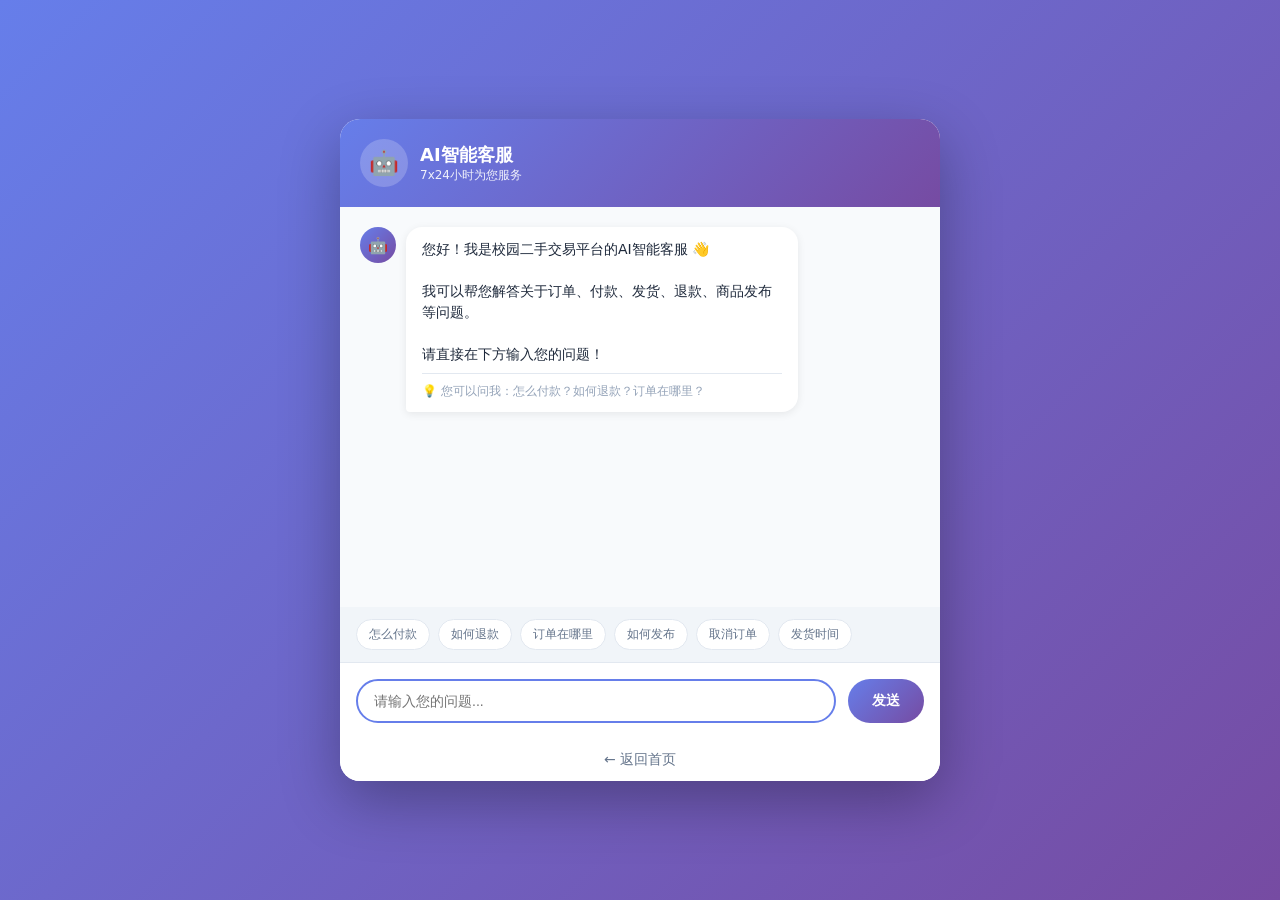
<file: resources/static/chat.html>
<!DOCTYPE html>
<html lang="zh-CN">
<head>
    <meta charset="UTF-8">
    <meta name="viewport" content="width=device-width, initial-scale=1.0">
    <title>AI智能客服 - 校园二手交易平台</title>
    <style>
        * {
            margin: 0;
            padding: 0;
            box-sizing: border-box;
        }

        body {
            font-family: 'Inter', system-ui, -apple-system, sans-serif;
            background: linear-gradient(135deg, #667eea 0%, #764ba2 100%);
            min-height: 100vh;
            display: flex;
            justify-content: center;
            align-items: center;
            padding: 20px;
        }

        .chat-container {
            width: 100%;
            max-width: 600px;
            background: #fff;
            border-radius: 20px;
            box-shadow: 0 20px 60px rgba(0, 0, 0, 0.3);
            overflow: hidden;
        }

        .chat-header {
            background: linear-gradient(135deg, #667eea 0%, #764ba2 100%);
            color: white;
            padding: 20px;
            display: flex;
            align-items: center;
            gap: 12px;
        }

        .chat-header-icon {
            width: 48px;
            height: 48px;
            background: rgba(255, 255, 255, 0.2);
            border-radius: 50%;
            display: flex;
            align-items: center;
            justify-content: center;
            font-size: 24px;
        }

        .chat-header-info h2 {
            font-size: 18px;
            font-weight: 600;
        }

        .chat-header-info p {
            font-size: 12px;
            opacity: 0.9;
        }

        .chat-messages {
            height: 400px;
            overflow-y: auto;
            padding: 20px;
            background: #f8fafc;
        }

        .message {
            margin-bottom: 16px;
            display: flex;
            gap: 10px;
        }

        .message.user {
            flex-direction: row-reverse;
        }

        .message-avatar {
            width: 36px;
            height: 36px;
            border-radius: 50%;
            display: flex;
            align-items: center;
            justify-content: center;
            font-size: 16px;
            flex-shrink: 0;
        }

        .message.ai .message-avatar {
            background: linear-gradient(135deg, #667eea 0%, #764ba2 100%);
            color: white;
        }

        .message.user .message-avatar {
            background: #10b981;
            color: white;
        }

        .message-content {
            max-width: 70%;
            padding: 12px 16px;
            border-radius: 16px;
            font-size: 14px;
            line-height: 1.5;
        }

        .message.ai .message-content {
            background: white;
            color: #1e293b;
            border-bottom-left-radius: 4px;
            box-shadow: 0 2px 8px rgba(0, 0, 0, 0.08);
        }

        .message.user .message-content {
            background: linear-gradient(135deg, #667eea 0%, #764ba2 100%);
            color: white;
            border-bottom-right-radius: 4px;
        }

        .message.time {
            font-size: 11px;
            color: #94a3b8;
            margin-top: 4px;
            justify-content: flex-start;
            padding-left: 46px;
        }

        .message.user.time {
            flex-direction: row-reverse;
            padding-left: 0;
            padding-right: 46px;
        }

        .chat-input-area {
            padding: 16px;
            background: white;
            border-top: 1px solid #e2e8f0;
            display: flex;
            gap: 12px;
        }

        .chat-input {
            flex: 1;
            padding: 12px 16px;
            border: 2px solid #e2e8f0;
            border-radius: 24px;
            font-size: 14px;
            outline: none;
            transition: border-color 0.2s;
        }

        .chat-input:focus {
            border-color: #667eea;
        }

        .chat-send-btn {
            padding: 12px 24px;
            background: linear-gradient(135deg, #667eea 0%, #764ba2 100%);
            color: white;
            border: none;
            border-radius: 24px;
            font-size: 14px;
            font-weight: 600;
            cursor: pointer;
            transition: transform 0.2s, box-shadow 0.2s;
        }

        .chat-send-btn:hover {
            transform: translateY(-2px);
            box-shadow: 0 4px 12px rgba(102, 126, 234, 0.4);
        }

        .chat-send-btn:active {
            transform: translateY(0);
        }

        .quick-questions {
            padding: 12px 16px;
            background: #f1f5f9;
            display: flex;
            flex-wrap: wrap;
            gap: 8px;
        }

        .quick-btn {
            padding: 6px 12px;
            background: white;
            border: 1px solid #e2e8f0;
            border-radius: 16px;
            font-size: 12px;
            color: #64748b;
            cursor: pointer;
            transition: all 0.2s;
        }

        .quick-btn:hover {
            background: linear-gradient(135deg, #667eea 0%, #764ba2 100%);
            color: white;
            border-color: transparent;
        }

        .back-link {
            display: block;
            text-align: center;
            padding: 12px;
            color: #64748b;
            text-decoration: none;
            font-size: 14px;
            background: white;
        }

        .back-link:hover {
            color: #667eea;
        }

        .loading {
            display: flex;
            align-items: center;
            gap: 8px;
            color: #94a3b8;
            font-size: 14px;
        }

        .loading-dots {
            display: flex;
            gap: 4px;
        }

        .loading-dots span {
            width: 6px;
            height: 6px;
            background: #94a3b8;
            border-radius: 50%;
            animation: bounce 1.4s infinite ease-in-out;
        }

        .loading-dots span:nth-child(1) { animation-delay: -0.32s; }
        .loading-dots span:nth-child(2) { animation-delay: -0.16s; }

        @keyframes bounce {
            0%, 80%, 100% { transform: scale(0); }
            40% { transform: scale(1); }
        }

        .suggestions {
            margin-top: 8px;
            padding-top: 8px;
            border-top: 1px solid #e2e8f0;
            font-size: 12px;
            color: #94a3b8;
        }
    </style>
</head>
<body>
    <div class="chat-container">
        <div class="chat-header">
            <div class="chat-header-icon">🤖</div>
            <div class="chat-header-info">
                <h2>AI智能客服</h2>
                <p>7x24小时为您服务</p>
            </div>
        </div>

        <div class="chat-messages" id="chatMessages">
            <div class="message ai">
                <div class="message-avatar">🤖</div>
                <div class="message-content">
                    您好！我是校园二手交易平台的AI智能客服 👋<br><br>
                    我可以帮您解答关于订单、付款、发货、退款、商品发布等问题。<br><br>
                    请直接在下方输入您的问题！
                    <div class="suggestions">💡 您可以问我：怎么付款？如何退款？订单在哪里？</div>
                </div>
            </div>
        </div>

        <div class="quick-questions">
            <button class="quick-btn" onclick="sendQuickMessage('怎么付款')">怎么付款</button>
            <button class="quick-btn" onclick="sendQuickMessage('如何退款')">如何退款</button>
            <button class="quick-btn" onclick="sendQuickMessage('订单在哪里')">订单在哪里</button>
            <button class="quick-btn" onclick="sendQuickMessage('如何发布商品')">如何发布</button>
            <button class="quick-btn" onclick="sendQuickMessage('取消订单')">取消订单</button>
            <button class="quick-btn" onclick="sendQuickMessage('发货时间')">发货时间</button>
        </div>

        <div class="chat-input-area">
            <input type="text" class="chat-input" id="chatInput" placeholder="请输入您的问题..." onkeypress="handleKeyPress(event)">
            <button class="chat-send-btn" onclick="sendMessage()">发送</button>
        </div>

        <a href="xyx_index.html" class="back-link">← 返回首页</a>
    </div>

    <script src="js/api.js?v=1.3"></script>
    <script>
        const chatMessages = document.getElementById('chatMessages');
        const chatInput = document.getElementById('chatInput');

        function handleKeyPress(event) {
            if (event.key === 'Enter' && !event.shiftKey) {
                event.preventDefault();
                sendMessage();
            }
        }

        function sendQuickMessage(msg) {
            document.getElementById('chatInput').value = msg;
            sendMessage();
        }

        async function sendMessage() {
            const msg = chatInput.value.trim();
            if (!msg) return;

            addMessage(msg, 'user');
            chatInput.value = '';

            addLoadingMessage();

            try {
                const res = await API.aiChat(msg);
                removeLoadingMessage();

                if (res.data && res.data.answer) {
                    addMessage(res.data.answer, 'ai');
                } else {
                    addMessage('抱歉，我现在无法回答您的问题，请稍后再试。', 'ai');
                }
            } catch (e) {
                removeLoadingMessage();
                console.error('AI Chat Error:', e);
                addMessage('抱歉，服务暂时不可用，请稍后再试。', 'ai');
            }

            chatMessages.scrollTop = chatMessages.scrollHeight;
        }

        function addMessage(content, type) {
            const time = new Date().toLocaleTimeString('zh-CN', { hour: '2-digit', minute: '2-digit' });

            const messageDiv = document.createElement('div');
            messageDiv.className = `message ${type}`;
            messageDiv.innerHTML = `
                <div class="message-avatar">${type === 'ai' ? '🤖' : '👤'}</div>
                <div class="message-content">${content.replace(/\n/g, '<br>')}</div>
            `;
            chatMessages.appendChild(messageDiv);

            const timeDiv = document.createElement('div');
            timeDiv.className = `message time ${type}`;
            timeDiv.textContent = time;
            chatMessages.appendChild(timeDiv);

            chatMessages.scrollTop = chatMessages.scrollHeight;
        }

        function addLoadingMessage() {
            const loadingDiv = document.createElement('div');
            loadingDiv.className = 'message ai';
            loadingDiv.id = 'loadingMessage';
            loadingDiv.innerHTML = `
                <div class="message-avatar">🤖</div>
                <div class="message-content">
                    <div class="loading">
                        <span>正在思考</span>
                        <div class="loading-dots">
                            <span></span>
                            <span></span>
                            <span></span>
                        </div>
                    </div>
                </div>
            `;
            chatMessages.appendChild(loadingDiv);
            chatMessages.scrollTop = chatMessages.scrollHeight;
        }

        function removeLoadingMessage() {
            const loading = document.getElementById('loadingMessage');
            if (loading) {
                loading.remove();
            }
        }

        chatInput.focus();
    </script>
</body>
</html>
</file>
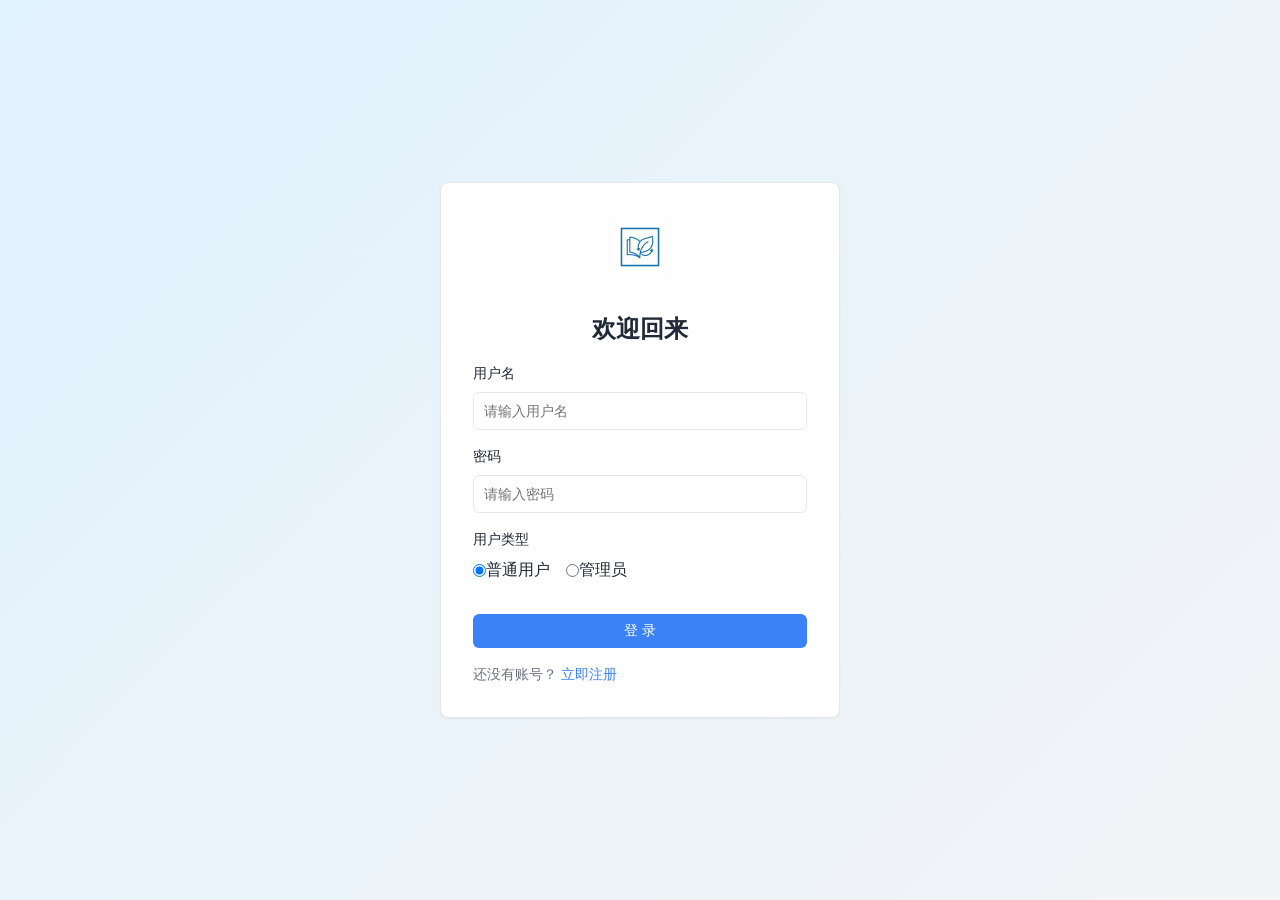
<file: resources/static/login.html>
<!DOCTYPE html>
<html lang="zh-CN">

<head>
    <meta charset="UTF-8">
    <meta name="viewport" content="width=device-width, initial-scale=1.0">
    <title>登录 - 校园二手交易平台</title>
    <link rel="stylesheet" href="css/style.css">
    <style>
        .auth-container {
            min-height: 100vh;
            display: flex;
            align-items: center;
            justify-content: center;
            background: linear-gradient(135deg, #E0F2FE 0%, #F3F4F6 100%);
        }

        .auth-card {
            width: 100%;
            max-width: 400px;
            padding: 2rem;
        }

        .auth-logo {
            display: flex;
            justify-content: center;
            margin-bottom: 2rem;
        }

        .auth-logo img {
            width: 64px;
            height: 64px;
        }
    </style>
</head>

<body>

    <div class="auth-container">
        <div class="card auth-card">
            <div class="auth-logo">
                <img src="images/logo.png" alt="Logo">
            </div>
            <h2 class="text-2xl mb-4" style="text-align: center;">欢迎回来</h2>

            <form id="loginForm">
                <div class="form-group">
                    <label class="form-label">用户名</label>
                    <input type="text" name="username" class="form-input" required placeholder="请输入用户名">
                </div>

                <div class="form-group">
                    <label class="form-label">密码</label>
                    <input type="password" name="password" class="form-input" required placeholder="请输入密码">
                </div>

                <div class="form-group">
                    <label class="form-label">用户类型</label>
                    <div class="flex gap-4">
                        <label class="flex items-center gap-1 cursor-pointer">
                            <input type="radio" name="userType" value="USER" checked> 普通用户
                        </label>
                        <label class="flex items-center gap-1 cursor-pointer">
                            <input type="radio" name="userType" value="ADMIN"> 管理员
                        </label>
                    </div>
                </div>

                <button type="submit" class="btn btn-primary btn-block mt-4">登 录</button>
            </form>

            <div class="mt-4 text-center text-sm text-secondary">
                还没有账号？ <a href="register.html" class="text-primary">立即注册</a>
            </div>
        </div>
    </div>

    <script src="js/api.js?v=1.2"></script>
    <script src="js/utils.js"></script>
    <script>
        // Check dependencies
        if (typeof API === 'undefined' || typeof Utils === 'undefined' || typeof TokenManager === 'undefined') {
            alert('系统错误：必要的组件未能加载 (API/Utils)。请检查网络或刷新页面。');
        }

        document.getElementById('loginForm').addEventListener('submit', async (e) => {
            e.preventDefault();

            const btn = e.target.querySelector('button');
            const originalText = btn.textContent;

            try {
                // 强制清除旧的用户信息，避免权限判断错误
                TokenManager.removeToken();
                localStorage.removeItem('user');

                // Collect Data
                const formData = new FormData(e.target);
                const data = Object.fromEntries(formData.entries());
                const username = data.username;
                const password = data.password;
                const userType = data.userType;

                // 👇 第一步：先根据用户名，判断账号真实类型（前端兜底）
                // 管理员账号，必须选「管理员」，否则拦截
                if (username === 'admin') {
                    if (userType !== 'ADMIN') {
                        alert('管理员账号请选择「管理员」类型登录！');
                        return; // 直接拦截，不发请求
                    }
                } else {
                    // 普通用户账号，必须选「普通用户」，否则拦截
                    if (userType !== 'USER') {
                        alert('普通用户请选择「普通用户」类型登录！');
                        return; // 直接拦截，不发请求
                    }
                }

                // 👇 第二步：校验通过，再发登录请求
                const loginData = {
                    username: username,
                    password: password,
                    userType: userType
                };

                // UI Loading
                btn.disabled = true;
                btn.textContent = '登录中...';

                // API Call
                console.log('Attempting login with:', loginData);
                const res = await API.login(loginData);
                console.log('Login Response:', res);

                if (!res) throw new Error('服务器未返回数据');

                // Determine Token
                let token = null;
                if (typeof res.data === 'string') {
                    token = res.data;
                } else if (res.data && res.data.token) {
                    token = res.data.token;
                } else if (res.token) {
                    token = res.token;
                }

                if (!token) {
                    console.error('Token extraction failed. Response:', res);
                    throw new Error('登录成功，但服务器返回格式异常，无法获取Token。');
                }

                // Save Token
                TokenManager.setToken(token);

                // 保存用户信息，确保登录状态能正确显示
                const user = {
                    nickname: username, // 使用用户名作为昵称
                    avatarUrl: '', // 默认头像
                    role: userType // 使用选择的类型作为角色
                };
                TokenManager.setUser(user);

                // Success & Redirect
                Utils.showToast('登录成功！正在跳转...', 'success');

                // Delay slightly for toast, then force redirect
                setTimeout(() => {
                    if (userType === 'ADMIN') {
                        console.log('Redirecting to xyx_admin.html...');
                        window.location.href = 'xyx_admin.html';
                    } else {
                        console.log('Redirecting to index.html...');
                        window.location.href = 'xyx_index.html';
                    }
                }, 500);

            } catch (error) {
                console.error('Login Error:', error);
                const msg = error.message || '登录请求失败，请检查网络';
                Utils.showToast(msg, 'error');
            } finally {
                btn.disabled = false;
                btn.textContent = originalText;
            }
        });
    </script>
</body>

</html>
</file>
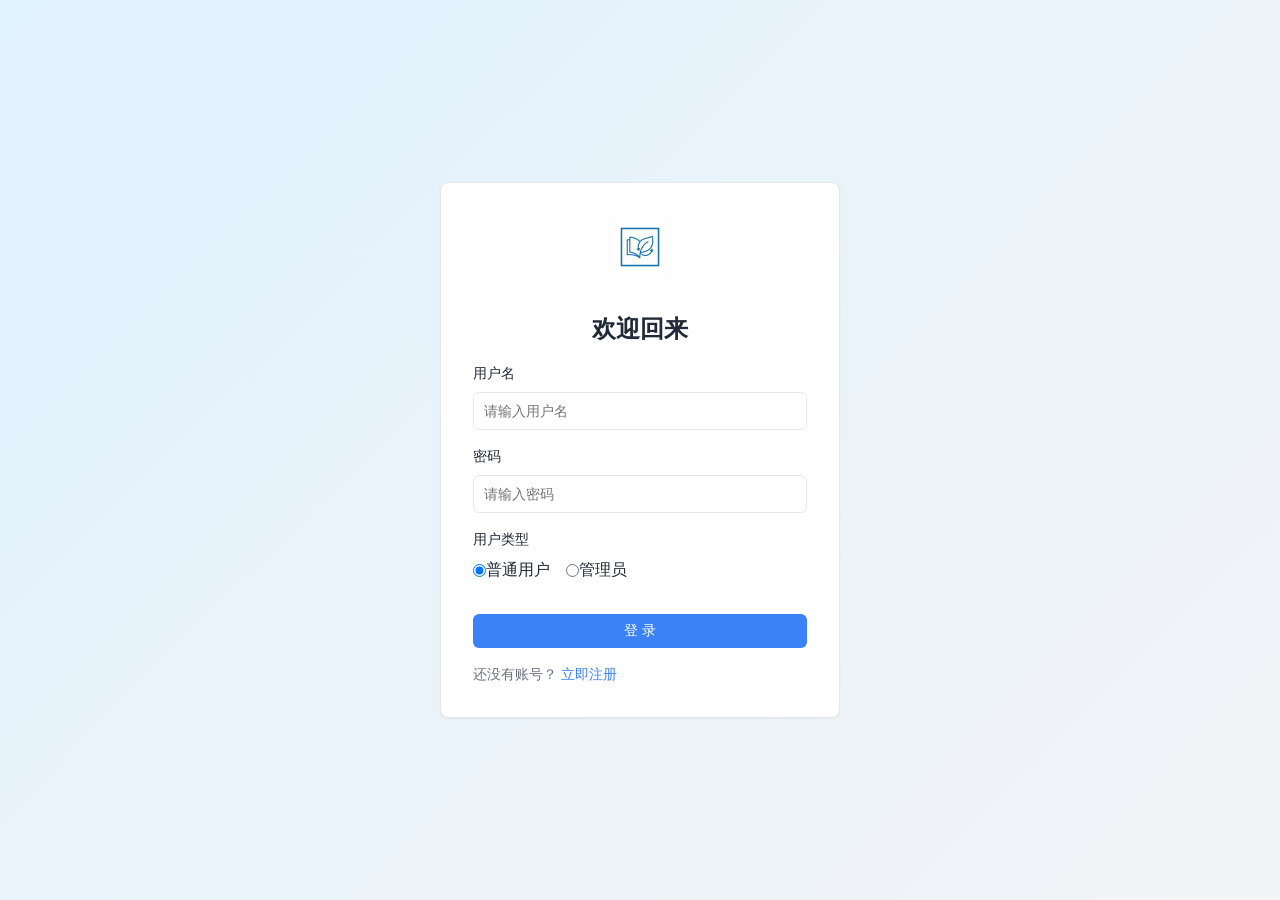
<file: resources/static/publish.html>
<!DOCTYPE html>
<html lang="zh-CN">

<head>
    <meta charset="UTF-8">
    <meta name="viewport" content="width=device-width, initial-scale=1.0">
    <title>发布商品 - 校园二手交易平台</title>
    <link rel="stylesheet" href="css/style.css">
</head>

<body>
    <nav class="navbar">
        <div class="container nav-container flex items-center justify-between">
            <a href="xyx_index.html" class="nav-brand">
                <img src="images/logo.png" style="height:32px; width:32px;" alt="Logo">
                <span>校园二手</span>
            </a>
            <div class="nav-links items-center">
                <a href="xyx_index.html" class="nav-link">返回首页</a>
                <div id="auth-links">
                    <a href="login.html" class="btn btn-primary">登录</a>
                </div>
                <div id="user-menu" class="hidden">
                    <a href="user_center.html" class="nav-link">个人中心</a>
                </div>
            </div>
        </div>
    </nav>

    <main class="container" style="max-width: 800px; padding-top: 2rem; padding-bottom: 2rem;">
        <h2 class="text-2xl mb-4">发布闲置</h2>

        <div class="card p-4" style="padding: 2rem;">
            <form id="publishForm">

                <div class="form-group">
                    <label class="form-label">商品标题</label>
                    <input type="text" name="title" class="form-input" required placeholder="品牌型号、关键参数">
                </div>

                <div class="form-group">
                    <label class="form-label">商品描述</label>
                    <textarea name="description" class="form-textarea" rows="5" required
                        placeholder="购买渠道、使用感受、新旧程度细节..."></textarea>
                </div>

                <div class="flex gap-4">
                    <div class="form-group" style="flex: 1;">
                        <label class="form-label">价格 (¥)</label>
                        <input type="number" name="price" class="form-input" step="0.01" required>
                    </div>
                    <div class="form-group" style="flex: 1;">
                        <label class="form-label">原价 (¥)</label>
                        <input type="number" name="originalPrice" class="form-input" step="0.01">
                    </div>
                </div>

                <div class="flex gap-4">
                    <div class="form-group" style="flex: 1;">
                        <label class="form-label">分类</label>
                        <select name="categoryId" class="form-select" required>
                            <option value="">请选择</option>
                            <option value="1">数码电子</option>
                            <option value="2">书籍资料</option>
                            <option value="3">日用百货</option>
                            <option value="4">运动器材</option>
                        </select>
                    </div>
                    <div class="form-group" style="flex: 1;">
                        <label class="form-label">新旧程度</label>
                        <select name="condition" class="form-select" required>
                            <option value="0">全新</option>
                            <option value="1">几乎全新</option>
                            <option value="2">轻微使用</option>
                            <option value="3">明显使用</option>
                        </select>
                    </div>
                </div>

                <div class="form-group">
                    <label class="form-label">交易地点</label>
                    <input type="text" name="location" class="form-input" required placeholder="例如：东区二食堂门口">
                </div>

                <div class="form-group">
                    <label class="form-label">图片链接 (每行一个)</label>
                    <textarea name="imagesStr" class="form-textarea" rows="3"
                        placeholder="http://example.com/image1.jpg&#10;http://example.com/image2.jpg"></textarea>
                    <p class="text-sm text-secondary mt-2">注：由于未接入实际图片上传服务，请直接粘贴图片公网URL作为演示。</p>
                </div>

                <div class="form-group">
                    <label class="flex items-center gap-2">
                        <input type="checkbox" name="isNegotiable" value="true">
                        <span>支持小刀 (可议价)</span>
                    </label>
                </div>

                <button type="submit" class="btn btn-primary btn-block mt-4" style="height: 48px;">立即发布</button>
            </form>
        </div>
    </main>

    <script src="js/api.js?v=1.2"></script>
    <script src="js/utils.js?v=1.1"></script>
    <script>
        document.addEventListener('DOMContentLoaded', () => {
            Utils.checkAuth();
            if (!TokenManager.getToken()) {
                Utils.showToast('请先登录', 'error');
                setTimeout(() => window.location.href = 'login.html', 1000);
            }
        });

        document.getElementById('publishForm').addEventListener('submit', async (e) => {
            e.preventDefault();
            const formData = new FormData(e.target);
            const data = Object.fromEntries(formData.entries());

            // Process visuals
            // Backend expects Integer (0/1) for boolean flags based on error message
            data.isNegotiable = data.isNegotiable ? 1 : 0;
            // 将图片链接转换为逗号分隔的字符串
            const imagesArray = data.imagesStr.split('\n').map(s => s.trim()).filter(s => s);
            data.images = imagesArray.join(',');
            delete data.imagesStr;

            // Type conversion
            data.price = parseFloat(data.price);
            if (data.originalPrice) data.originalPrice = parseFloat(data.originalPrice);
            data.categoryId = parseInt(data.categoryId);
            data.condition = parseInt(data.condition);

            if (imagesArray.length === 0) {
                // If no images, provide default placeholder for demo
                data.images = 'images/logo.png';
                data.coverImage = 'images/logo.png';
            } else {
                // Backend requires 'coverImage' explicitly
                data.coverImage = imagesArray[0];
            }

            // Backend likely requires 'isDelivery' as Integer (0/1), defaulting to 0
            data.isDelivery = 0;

            // Campus is technically required by API but we can infer from user or add input.
            // For now let's add it from User's profile if possible or hardcode default
            const user = TokenManager.getUser();
            data.campus = user ? user.campus : '东校区';


            const btn = e.target.querySelector('button');
            btn.disabled = true;
            btn.textContent = '发布中...';

            try {
                await API.publishProduct(data);
                Utils.showToast('发布成功！', 'success');
                setTimeout(() => {
                    window.location.href = 'user_center.html?tab=products';
                }, 1500);
            } catch (error) {
                Utils.showToast('发布失败: ' + error.message, 'error');
            } finally {
                btn.disabled = false;
                btn.textContent = '立即发布';
            }
        });
    </script>
</body>

</html>
</file>
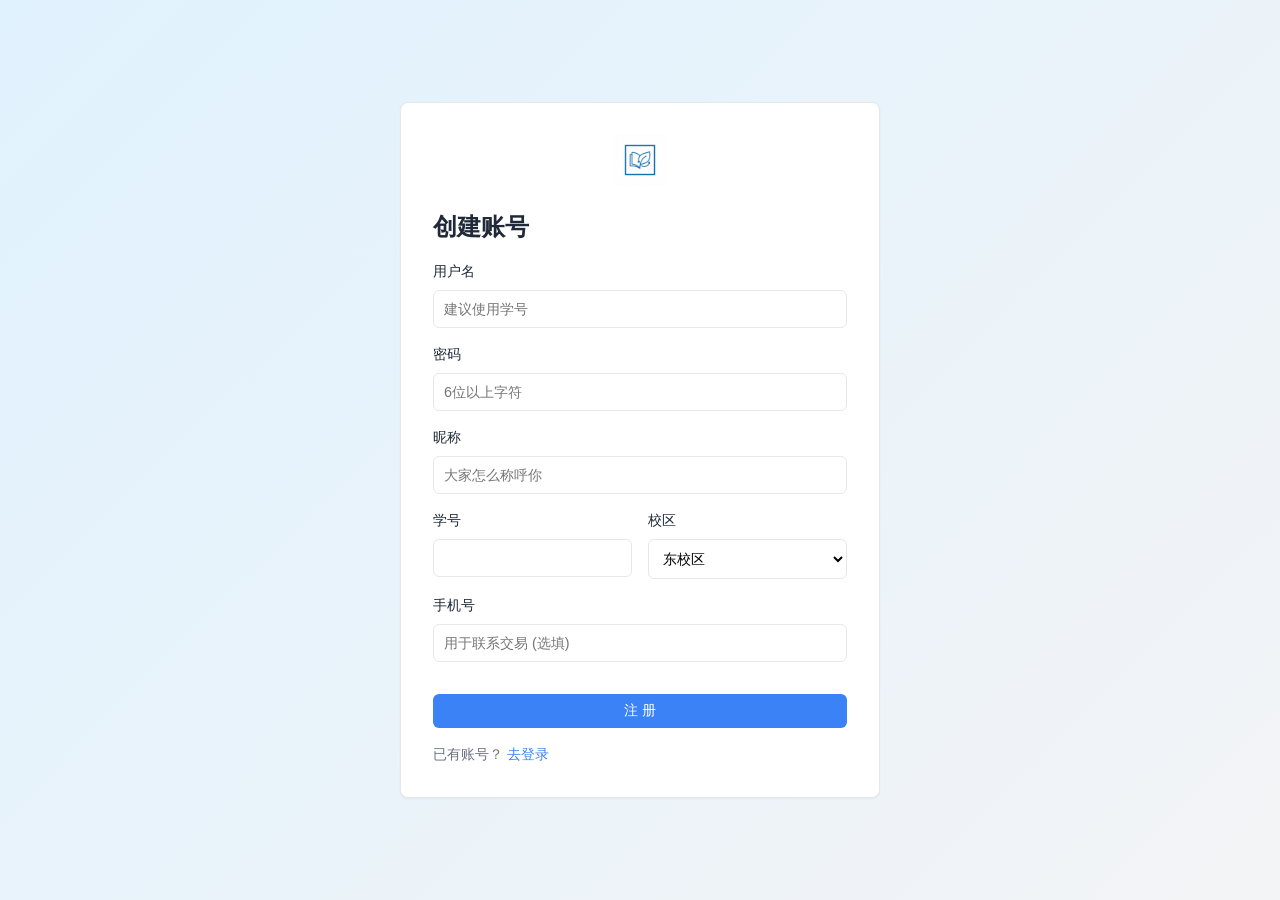
<file: resources/static/register.html>
<!DOCTYPE html>
<html lang="zh-CN">

<head>
    <meta charset="UTF-8">
    <meta name="viewport" content="width=device-width, initial-scale=1.0">
    <title>注册 - 校园二手交易平台</title>
    <link rel="stylesheet" href="css/style.css">

    <style>
        .auth-container {
            min-height: 100vh;
            display: flex;
            align-items: center;
            justify-content: center;
            background: linear-gradient(135deg, #E0F2FE 0%, #F3F4F6 100%);
            padding: 2rem 0;
        }

        .auth-card {
            width: 100%;
            max-width: 480px;
            padding: 2rem;
        }

        .auth-logo {
            display: flex;
            justify-content: center;
            margin-bottom: 1.5rem;
        }

        .auth-logo img {
            width: 50px;
            height: 50px;
        }
    </style>
</head>

<body>

    <div class="auth-container">
        <div class="card auth-card">
            <div class="auth-logo">
                <img src="images/logo.png" alt="Logo">
            </div>
            <h2 class="text-2xl mb-4 text-center">创建账号</h2>

            <form id="registerForm">
                <div class="form-group">
                    <label class="form-label">用户名</label>
                    <input type="text" name="username" class="form-input" required placeholder="建议使用学号">
                </div>

                <div class="form-group">
                    <label class="form-label">密码</label>
                    <input type="password" name="password" class="form-input" required placeholder="6位以上字符">
                </div>

                <div class="form-group">
                    <label class="form-label">昵称</label>
                    <input type="text" name="nickname" class="form-input" required placeholder="大家怎么称呼你">
                </div>

                <div class="flex gap-4">
                    <div class="form-group" style="flex: 1;">
                        <label class="form-label">学号</label>
                        <input type="text" name="studentId" class="form-input" required>
                    </div>
                    <div class="form-group" style="flex: 1;">
                        <label class="form-label">校区</label>
                        <select name="campus" class="form-select">
                            <option value="东校区">东校区</option>
                            <option value="西校区">西校区</option>
                            <option value="南校区">南校区</option>
                            <option value="北校区">北校区</option>
                        </select>
                    </div>
                </div>

                <div class="form-group">
                    <label class="form-label">手机号</label>
                    <input type="tel" name="phone" class="form-input" placeholder="用于联系交易 (选填)">
                </div>

                <button type="submit" class="btn btn-primary btn-block mt-4">注 册</button>
            </form>

            <div class="mt-4 text-center text-sm text-secondary">
                已有账号？ <a href="login.html" class="text-primary">去登录</a>
            </div>
        </div>
    </div>

    <script src="js/api.js?v=1.2"></script>
    <script src="js/utils.js?v=1.1"></script>
    <script>
        document.getElementById('registerForm').addEventListener('submit', async (e) => {
            e.preventDefault();
            const formData = new FormData(e.target);
            const data = Object.fromEntries(formData.entries());

            if (data.password.length < 6) {
                Utils.showToast('密码长度至少6位', 'error');
                return;
            }

            const btn = e.target.querySelector('button');
            const originalText = btn.textContent;
            btn.disabled = true;
            btn.textContent = '注册中...';

            try {
                await API.register(data);
                Utils.showToast('注册成功！请登录', 'success');
                setTimeout(() => {
                    window.location.href = 'login.html';
                }, 1500);
            } catch (error) {
                Utils.showToast(error.message || '注册失败', 'error');
            } finally {
                btn.disabled = false;
                btn.textContent = originalText;
            }
        });
    </script>
</body>

</html>
</file>
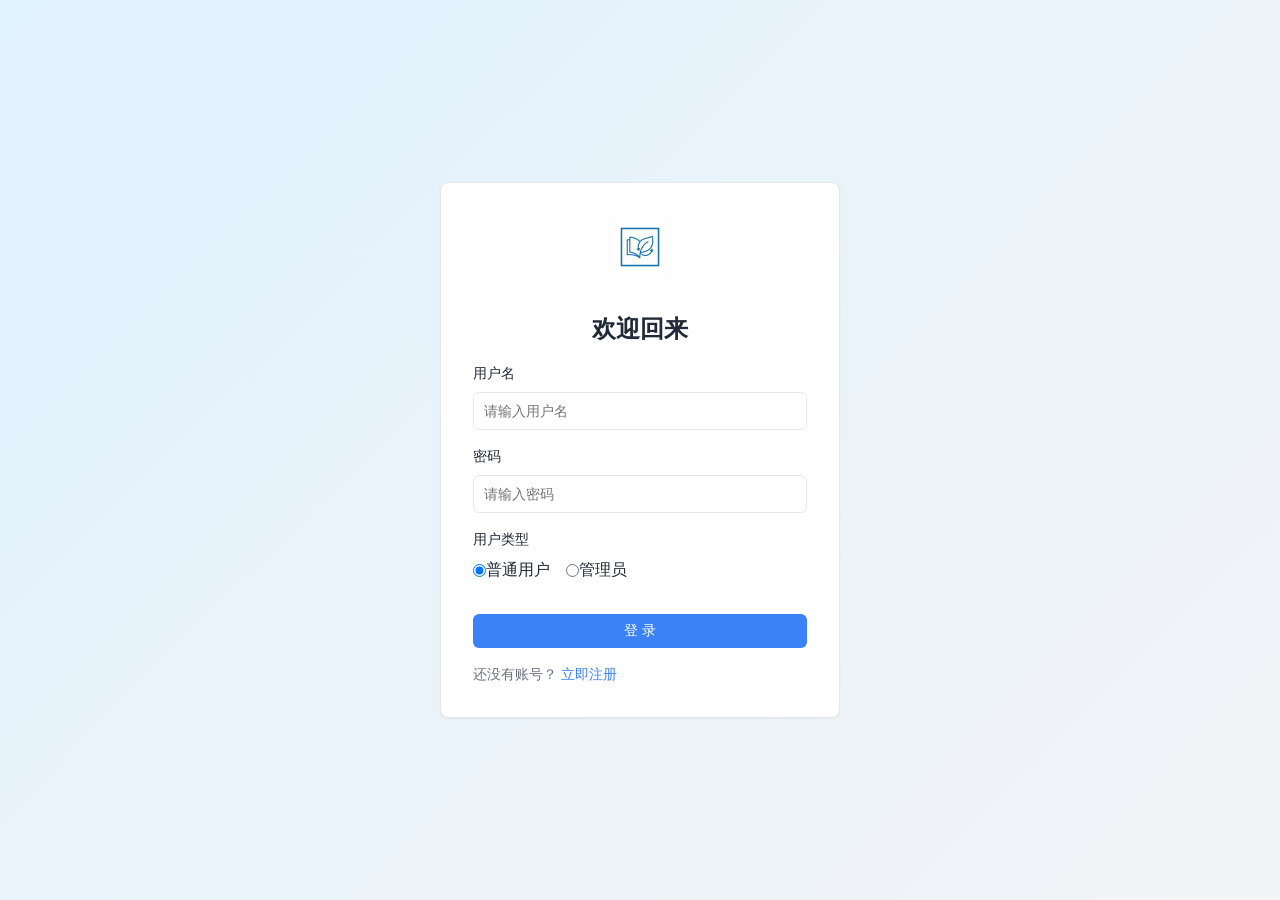
<file: resources/static/user_center.html>
<!DOCTYPE html>
<html lang="zh-CN">

<head>
    <meta charset="UTF-8">
    <meta name="viewport" content="width=device-width, initial-scale=1.0">
    <title>个人中心 - 校园二手交易平台</title>
    <link rel="stylesheet" href="css/style.css">

    <style>
        .uc-container {
            display: flex;
            gap: 2rem;
            margin-top: 2rem;
            min-height: 600px;
        }

        .sidebar {
            width: 250px;
            flex-shrink: 0;
        }

        .main-content {
            flex: 1;
            background: white;
            padding: 2rem;
            border-radius: var(--radius-lg);
            box-shadow: var(--shadow-sm);
        }

        .menu-item {
            display: block;
            padding: 1rem;
            background: white;
            border-bottom: 1px solid var(--border-color);
            cursor: pointer;
            transition: all 0.2s;
        }

        .menu-item:first-child {
            border-top-left-radius: var(--radius-lg);
            border-top-right-radius: var(--radius-lg);
        }

        .menu-item:last-child {
            border-bottom-left-radius: var(--radius-lg);
            border-bottom-right-radius: var(--radius-lg);
            border-bottom: none;
        }

        .menu-item:hover {
            background-color: #f9fafb;
            color: var(--primary-color);
        }

        .menu-item.active {
            background-color: var(--primary-color);
            color: white;
        }

        .tab-pane {
            display: none;
        }

        .tab-pane.active {
            display: block;
        }

        .profile-header {
            display: flex;
            align-items: center;
            gap: 1rem;
            margin-bottom: 2rem;
        }

        .profile-avatar {
            width: 80px;
            height: 80px;
            border-radius: 50%;
            object-fit: cover;
            border: 2px solid var(--border-color);
            transition: filter 0.2s;
        }

        .avatar-container {
            position: relative;
            width: 80px;
            height: 80px;
            flex-shrink: 0;
            user-select: none;
        }

        .avatar-overlay {
            position: absolute;
            top: 0;
            left: 0;
            width: 80px;
            height: 80px;
            border-radius: 50%;
            background: rgba(0, 0, 0, 0.4);
            display: flex;
            align-items: center;
            justify-content: center;
            color: white;
            font-size: 0.75rem;
            text-align: center;
            padding: 5px;
            opacity: 0;
            cursor: pointer;
            transition: opacity 0.2s;
            pointer-events: none;
        }

        .avatar-container.editable .avatar-overlay {
            pointer-events: auto;
        }

        .avatar-container.editable:hover .avatar-overlay {
            opacity: 1;
        }

        .order-item,
        .product-item {
            border: 1px solid var(--border-color);
            border-radius: var(--radius-md);
            padding: 1rem;
            margin-bottom: 1rem;
            display: flex;
            gap: 1rem;
            align-items: center;
        }

        .item-img {
            width: 80px;
            height: 80px;
            object-fit: cover;
            border-radius: var(--radius-md);
            background: #eee;
        }

        .item-status {
            margin-left: auto;
            font-weight: bold;
        }

        .status-0 {
            color: var(--accent-color);
        }

        /* Pending */
        .status-1 {
            color: var(--primary-color);
        }

        /* Shipped */
        .status-3 {
            color: var(--secondary-color);
        }

        /* Completed */

        /* Star Rating */
        .stars {
            display: flex;
            gap: 0.5rem;
            flex-direction: row-reverse;
            justify-content: flex-end;
        }

        .stars input {
            display: none;
        }

        .stars label {
            font-size: 1.5rem;
            color: #ddd;
            cursor: pointer;
            transition: color 0.1s;
        }

        .stars label:hover,
        .stars label:hover~label,
        .stars input:checked~label {
            color: var(--accent-color);
        }

        .stars label:active {
            transform: scale(0.9);
        }
    </style>
</head>

<body>
    <nav class="navbar">
        <div class="container nav-container flex items-center justify-between">
            <a href="xyx_index.html" class="nav-brand">
                <img src="images/logo.png" style="height:32px; width:32px;" alt="Logo">
                <span>校园二手</span>
            </a>
            <div class="nav-links items-center">
                <a href="xyx_index.html" class="nav-link">返回首页</a>
                <button onclick="if(confirm('确定要退出登录吗？')){TokenManager.removeToken();localStorage.removeItem('token');localStorage.removeItem('user');window.location.href='login.html';}" class="btn btn-secondary text-sm">退出登录</button>
            </div>
        </div>
    </nav>

    <main class="container uc-container mb-4">
        <!-- Sidebar -->
        <div class="sidebar">
            <div class="shadow-sm">
                <div class="menu-item active" onclick="switchTab('profile')">个人资料</div>
                <div class="menu-item" onclick="switchTab('orders')">我的订单</div>
                <div class="menu-item" onclick="switchTab('products')">我发布的</div>
                <div class="menu-item" onclick="switchTab('favorites')">我的收藏</div>
                <div class="menu-item" onclick="switchTab('reviews')">评价管理</div>
                <div id="adminEntry" class="menu-item" onclick="location.href='xyx_admin.html'"
                    style="display: none; border-top: 1px solid var(--border-color); color: var(--accent-color); font-weight: bold;">
                    管理员后台</div>
            </div>
        </div>

        <!-- Main Content -->
        <div class="main-content">

            <!-- Profile Tab -->
            <div id="tab-profile" class="tab-pane active">
                <h2 class="text-xl mb-4">个人资料</h2>
                <div class="profile-header">
                    <div id="avatarContainer" class="avatar-container"
                        onclick="document.getElementById('avatarFileInput').click()">
                        <img id="avatarImg" src="images/logo.png" class="profile-avatar"
                            onerror="this.onerror=null;this.src='images/avatar_placeholder.png'">
                        <div class="avatar-overlay">更换头像</div>
                        <input type="file" id="avatarFileInput" hidden accept="image/*" onchange="uploadAvatar(event)">
                    </div>
                    <div>
                        <h3 class="text-lg" id="nicknameDisplay">User</h3>
                        <p class="text-secondary" id="uidDisplay">ID: --</p>
                    </div>
                </div>


                <div class="form-group">
                    <label class="form-label">昵称</label>
                    <input type="text" id="nicknameInput" class="form-input" disabled value="">
                </div>
                <!-- studentId is typically immutable, keep disabled or allow if needed. keeping disabled for safety -->
                <div class="form-group">
                    <label class="form-label">学号</label>
                    <input type="text" id="studentId" class="form-input" disabled value="...">
                </div>
                <div class="form-group">
                    <label class="form-label">校区</label>
                    <input type="text" id="campus" class="form-input" disabled value="...">
                </div>
                <div class="form-group">
                    <label class="form-label">联系电话</label>
                    <input type="text" id="phone" class="form-input" disabled value="...">
                </div>

                <div class="mt-4 flex gap-2">
                    <button id="btnEditProfile" class="btn btn-secondary" onclick="enableEditProfile()">修改资料</button>
                    <button id="btnSaveProfile" class="btn btn-primary hidden" onclick="saveUserInfo()">保存修改</button>
                    <button id="btnCancelEdit" class="btn btn-secondary hidden"
                        onclick="cancelEditProfile()">取消</button>
                </div>
            </div>

            <!-- Orders Tab -->
            <div id="tab-orders" class="tab-pane">
                <div class="flex justify-between items-center mb-4">
                    <h2 class="text-xl">我的订单</h2>
                    <div class="flex gap-2">
                        <select onchange="loadOrders(this.value)" class="form-select"
                            style="width: auto; padding: 0.25rem;">
                            <option value="">全部</option>
                            <option value="buy">我买的</option>
                            <option value="sell">我卖的</option>
                        </select>
                    </div>
                </div>
                <div id="ordersList"> 加载中... </div>
            </div>

            <!-- Products Tab -->
            <div id="tab-products" class="tab-pane">
                <h2 class="text-xl mb-4">我发布的商品</h2>
                <div id="productsList"> 加载中... </div>
            </div>

            <!-- Favorites Tab -->
            <div id="tab-favorites" class="tab-pane">
                <h2 class="text-xl mb-4">我的收藏</h2>
                <div id="favoritesList"> 加载中... </div>
            </div>

            <!-- Reviews Tab -->
            <div id="tab-reviews" class="tab-pane">
                <h2 class="text-xl mb-4">评价管理</h2>
                <div class="flex gap-2 mb-4">
                    <button class="btn btn-primary text-sm" onclick="loadReviews('received')">我收到的</button>
                    <button class="btn btn-secondary text-sm" onclick="loadReviews('given')">我发出的</button>
                </div>
                <div id="reviewsList"> 加载中... </div>
            </div>
        </div>
    </main>

    <!-- Review Modal Container -->
    <div id="reviewModal" class="hidden"
        style="position:fixed;top:0;left:0;width:100%;height:100%;background:rgba(0,0,0,0.5);align-items:center;justify-content:center;z-index:1000;display:flex;">
        <div class="card p-4" style="width: 450px; padding: 2.5rem; border-radius: 1rem; box-shadow: var(--shadow-md);">
            <div class="flex justify-between items-center mb-6">
                <h3 class="text-xl" id="modalTitle">评价订单</h3>
                <button onclick="closeReviewModal()" class="text-secondary hover:text-main"
                    style="font-size: 1.5rem;">&times;</button>
            </div>

            <div id="modalProductInfo" class="flex items-center gap-3 mb-6 p-3 bg-gray-50 rounded-lg"
                style="background:#f9fafb; border-radius:0.5rem;">
                <img id="modalProductImg" src="images/product_placeholder.png"
                    style="width:50px; height:50px; object-fit:cover; border-radius:0.25rem;">
                <div class="text-sm font-bold" id="modalProductTitle">商品名称</div>
            </div>

            <form id="reviewForm">
                <input type="hidden" name="orderId" id="reviewOrderId">
                <input type="hidden" name="id" id="reviewId">

                <div class="form-group">
                    <label class="form-label">评分</label>
                    <div class="stars">
                        <input type="radio" name="rating" id="star5" value="5"><label for="star5">★</label>
                        <input type="radio" name="rating" id="star4" value="4"><label for="star4">★</label>
                        <input type="radio" name="rating" id="star3" value="3"><label for="star3">★</label>
                        <input type="radio" name="rating" id="star2" value="2"><label for="star2">★</label>
                        <input type="radio" name="rating" id="star1" value="1"><label for="star1">★</label>
                    </div>
                </div>

                <div class="form-group">
                    <label class="form-label">评价内容</label>
                    <textarea name="content" class="form-textarea" rows="4" placeholder="说说你的交易感受吧..."
                        required></textarea>
                </div>

                <div class="flex gap-3 mt-8">
                    <button type="button" class="btn btn-secondary flex-1" onclick="closeReviewModal()">取消</button>
                    <button type="submit" class="btn btn-primary flex-1">提交评价</button>
                </div>
            </form>
        </div>
    </div>

    <script src="js/api.js?v=1.3"></script>
    <script src="js/utils.js?v=1.3"></script>
    <script>
        function logout() {
            if (typeof TokenManager !== 'undefined') {
                TokenManager.removeToken();
            }
            localStorage.removeItem('token');
            localStorage.removeItem('user');
            window.location.href = 'login.html';
        }

        document.addEventListener('DOMContentLoaded', () => {
            if (!localStorage.getItem('token')) {
                window.location.href = 'login.html';
                return;
            }

            loadUserInfo();

            const urlTab = Utils.getQueryParam('tab');
            if (urlTab) switchTab(urlTab);
        });

        let currentAvatarUrl = null;

        function switchTab(tabName) {
            document.querySelectorAll('.menu-item').forEach(el => el.classList.remove('active'));
            // Find the item with the matching tab name
            const item = Array.from(document.querySelectorAll('.menu-item')).find(el => el.getAttribute('onclick')?.includes(`'${tabName}'`));
            if (item) item.classList.add('active');

            document.querySelectorAll('.tab-pane').forEach(el => el.classList.remove('active'));
            const pane = document.getElementById(`tab-${tabName}`);
            if (pane) pane.classList.add('active');

            if (tabName === 'orders') loadOrders();
            if (tabName === 'products') loadMyProducts();
            if (tabName === 'favorites') loadFavorites();
            if (tabName === 'reviews') loadReviews('received');
        }

        async function loadUserInfo() {
            try {
                const res = await API.getUserInfo();
                const user = res.data;
                TokenManager.setUser(user);

                if (user) {
                    document.getElementById('nicknameDisplay').textContent = user.nickname;
                    document.getElementById('uidDisplay').textContent = `ID: ${user.id}`;
                    document.getElementById('nicknameInput').value = user.nickname || '';
                    document.getElementById('studentId').value = user.studentId || '';
                    document.getElementById('campus').value = user.campus || '';
                    document.getElementById('phone').value = user.phone || '';
                    if (user.avatarUrl) {
                        currentAvatarUrl = user.avatarUrl;
                        document.getElementById('avatarImg').src = Utils.getImgUrl(user.avatarUrl);
                    }

                    // Show admin entry if role is ADMIN
                    if (user.role === 'ADMIN') {
                        document.getElementById('adminEntry').style.display = 'block';
                    }
                }
            } catch (e) { console.error(e); }
        }

        // Profile Edit Functions
        function enableEditProfile() {
            document.getElementById('nicknameInput').disabled = false;
            document.getElementById('studentId').disabled = false;
            document.getElementById('campus').disabled = false;
            document.getElementById('phone').disabled = false;
            document.getElementById('avatarContainer').classList.add('editable');

            document.getElementById('btnEditProfile').classList.add('hidden');
            document.getElementById('btnSaveProfile').classList.remove('hidden');
            document.getElementById('btnCancelEdit').classList.remove('hidden');
        }

        function cancelEditProfile() {
            document.getElementById('nicknameInput').disabled = true;
            document.getElementById('studentId').disabled = true;
            document.getElementById('campus').disabled = true;
            document.getElementById('phone').disabled = true;
            document.getElementById('avatarContainer').classList.remove('editable');

            document.getElementById('btnEditProfile').classList.remove('hidden');
            document.getElementById('btnSaveProfile').classList.add('hidden');
            document.getElementById('btnCancelEdit').classList.add('hidden');
            loadUserInfo(); // Reset values
        }

        async function saveUserInfo() {
            const phone = document.getElementById('phone').value.trim();
            // 前端手机号格式校验
            if (phone) {
                const phoneRegex = /^1[3-9]\d{9}$/;
                if (!phoneRegex.test(phone)) {
                    Utils.showToast('手机号格式不正确，请输入11位有效手机号', 'error');
                    return;
                }
            }

            const data = {
                nickname: document.getElementById('nicknameInput').value,
                studentId: document.getElementById('studentId').value,
                campus: document.getElementById('campus').value,
                phone: phone || null,
                avatarUrl: currentAvatarUrl
            };

            try {
                await API.updateUser(data);
                Utils.showToast('个人资料更新成功', 'success');
                cancelEditProfile();
                loadUserInfo();
            } catch (e) {
                Utils.showToast(e.message || '更新失败', 'error');
            }
        }

        async function uploadAvatar(event) {
            const file = event.target.files[0];
            if (!file) return;

            // Only allow upload when in editable mode
            if (!document.getElementById('avatarContainer').classList.contains('editable')) return;

            try {
                Utils.showToast('正在上传头像...', 'info');
                const res = await API.uploadFile(file);
                currentAvatarUrl = res.data;
                document.getElementById('avatarImg').src = Utils.getImgUrl(currentAvatarUrl);
                Utils.showToast('头像上传成功，请保存修改', 'success');
            } catch (e) {
                Utils.showToast('上传失败: ' + e.message, 'error');
            }
        }
        async function loadOrders(type = 'all') {
            const container = document.getElementById('ordersList');
            container.innerHTML = '<p class="text-secondary">加载中...</p>';
            try {
                const res = await API.getMyOrders({ type: type, pageNum: 1, pageSize: 20 });
                const list = res.data.list || [];

                if (list.length === 0) {
                    container.innerHTML = '<p class="text-secondary">暂无订单</p>';
                    return;
                }

                container.innerHTML = '';
                list.forEach(order => {
                    const statusMap = { 0: '待付款', 1: '待发货', 2: '待收货', 3: '已完成', 4: '已取消' };
                    // Determine role
                    // Logic to check if I am buyer or seller is tricky if backend doesn't explicit it in order object.
                    // But we used type filter.

                    let orderImg = Utils.getImgUrl(order.product?.coverImage);

                    const item = document.createElement('div');
                    item.className = 'order-item';
                    item.innerHTML = `
                        <img src="${orderImg}" class="item-img" onerror="this.onerror=null;this.src='images/product_placeholder.png'">
                        <div style="flex:1;">
                            <div class="flex justify-between">
                                <span class="font-bold text-sm">订单号: ${order.orderNo}</span>
                                <span class="text-xs text-secondary">${Utils.formatDate(order.updateTime || order.createTime)}</span>
                            </div>
                            <div class="text-sm mt-1">${order.product?.title || '未知商品'}</div>
                            <div class="text-danger font-bold mt-1">${Utils.formatPrice(order.totalAmount)}</div>
                        </div>
                        <div class="flex flex-col items-end gap-2">
                             <span class="status-${order.status} font-bold text-sm">${statusMap[order.status] || '未知'}</span>
                             ${getActionButtons(order, type)}
                        </div>
                    `;
                    container.appendChild(item);
                });
            } catch (e) {
                container.innerHTML = `<p class="text-danger">加载失败: ${e.message}</p>`;
            }
        }

        function getActionButtons(order, type) {
            let html = '';
            // Pay Now (Buyer only, status 0)
            if (type === 'buy' && order.status === 0) {
                html += `<button class="btn btn-accent text-sm padding-xs" onclick="payOrder('${order.id}')">去支付</button>`;
            }
            // Confirm Receipt (Buyer only, status 1 or 2)
            if (type === 'buy' && (order.status === 1 || order.status === 2)) {
                html += `<button class="btn btn-primary text-sm padding-xs" onclick="confirmReceipt('${order.id}')">确认收货</button>`;
            }
            // Cancel Order (Buyer only, status 0 or 1)
            if (type === 'buy' && (order.status === 0 || order.status === 1)) {
                html += `<button class="btn btn-secondary text-sm padding-xs" onclick="cancelOrder('${order.id}')">取消订单</button>`;
            }
            // Review (Buyer only, status 3)
            if (type === 'buy' && order.status === 3) {
                const productTitle = order.product?.title || '商品';
                const productImg = Utils.getImgUrl(order.product?.coverImage);
                // Add surrounding quotes to string arguments
                html += `<button class="btn btn-secondary text-sm" onclick='openReviewModal("${order.id}", null, "${productTitle.replace(/"/g, "&quot;")}", "${productImg}")'>评价</button>`;
            }
            return html;
        }

        async function payOrder(id) {
            if (confirm('确认支付该订单吗？')) {
                try {
                    await API.payOrder(id);
                    Utils.showToast('支付成功', 'success');
                    loadOrders();
                } catch (e) {
                    Utils.showToast(e.message || '支付失败', 'error');
                }
            }
        }

        async function confirmReceipt(id) {
            if (confirm('确认收到货物了吗？')) {
                try {
                    await API.confirmReceipt(id);
                    Utils.showToast('确认收货成功', 'success');
                    loadOrders();
                } catch (e) {
                    Utils.showToast('操作失败', 'error');
                }
            }
        }

        async function cancelOrder(id) {
            const reason = prompt('请输入取消原因（可选）：');
            if (reason === null) return; // User clicked Cancel in prompt

            if (confirm('确定要取消该订单吗？')) {
                try {
                    await API.cancelOrder(id, reason);
                    Utils.showToast('订单已取消', 'success');
                    loadOrders();
                } catch (e) {
                    Utils.showToast(e.message || '操作失败', 'error');
                }
            }
        }



        // My Products
        async function loadMyProducts() {
            const container = document.getElementById('productsList');
            container.innerHTML = '加载中...';
            try {
                const res = await API.getMyProducts({ pageNum: 1, pageSize: 20 });
                const list = res.data.list || [];

                if (list.length === 0) {
                    container.innerHTML = '<p class="text-secondary">暂无发布</p>';
                    return;
                }

                container.innerHTML = '';
                list.forEach(p => {
                    let pImg = Utils.getImgUrl(p.coverImage);

                    const item = document.createElement('div');
                    item.className = 'product-item';
                    item.innerHTML = `
                        <img src="${pImg}" class="item-img" onerror="this.onerror=null;this.src='images/product_placeholder.png'">
                        <div style="flex:1;">
                            <div class="font-bold">${p.title}</div>
                            <div class="text-danger">${Utils.formatPrice(p.price)}</div>
                             <div class="text-sm text-secondary">状态: ${parseInt(p.status) === 1 ? '上架中' : (parseInt(p.status) === 0 ? '已下架' : '已售出')}</div>
                        </div>
                        <div class="flex gap-2">
                            ${parseInt(p.status) === 1 ?
                            `<button class="btn btn-secondary text-sm" onclick="updateStatus('${p.id}', 0)">下架</button>` :
                            (parseInt(p.status) === 0 ? `<button class="btn btn-primary text-sm" onclick="updateStatus('${p.id}', 1)">上架</button>` : '')
                        }
                        </div>
                    `;
                    container.appendChild(item);
                });

            } catch (e) {
                container.innerHTML = '加载失败';
            }
        }

        async function updateStatus(id, status) {
            try {
                await API.updateProductStatus(id, status);
                Utils.showToast('状态更新成功', 'success');
                loadMyProducts();
            } catch (e) { Utils.showToast(e.message, 'error'); }
        }

        // Reviews
        async function loadReviews(type = 'received') {
            const container = document.getElementById('reviewsList');
            container.innerHTML = '加载中...';
            const user = TokenManager.getUser();
            if (!user) return;

            const params = { pageNum: 1, pageSize: 20 };
            if (type === 'received') params.targetId = user.id;
            else params.reviewerId = user.id;

            try {
                const res = await API.getReviews(params);
                const list = res.data.list || [];

                if (list.length === 0) {
                    container.innerHTML = '<p class="text-secondary">暂无评价</p>';
                    return;
                }

                container.innerHTML = '';
                for (const r of list) {
                    const item = document.createElement('div');
                    item.className = 'card p-4 mb-2';

                    let targetInfo = `用户 ${r.targetId}`;
                    if (type === 'given') {
                        try {
                            const uRes = await API.getUserById(r.targetId);
                            if (uRes.data) targetInfo = uRes.data.nickname || uRes.data.username;
                        } catch (e) { }
                    }

                    item.innerHTML = `
                        <div class="flex justify-between items-center mb-2">
                             <div class="font-bold text-sm">
                                 ${type === 'received' ? '来自: ' + (r.reviewer?.nickname || '用户') : '发给: ' + targetInfo}
                             </div>
                             <div class="text-accent">★ ${r.rating}</div>
                        </div>
                        <div class="text-sm">${r.content}</div>
                        <!-- 管理员回复列表展示（支持多条回复） -->
                        ${r.replyList && r.replyList.length > 0 ? `
                        <div class="reply-list mt-2">
                            ${r.replyList.map(reply => `
                            <div class="admin-reply p-3 bg-blue-50 border-l-4 border-blue-400 rounded mb-2">
                                <div class="flex justify-between items-center mb-1">
                                    <span class="text-blue-600 font-bold text-sm">管理员回复</span>
                                    <span class="text-xs text-gray-500">${Utils.formatDate(reply.createTime)}</span>
                                </div>
                                <div class="text-sm">${reply.content}</div>
                            </div>
                            `).join('')}
                        </div>
                        ` : ''}
                        <div class="flex justify-between items-center mt-2">
                            <div class="text-xs text-secondary">${Utils.formatDate(r.updateTime || r.createTime)}</div>
                            ${type === 'given' ? `
                            <div class="flex gap-2">
                                <button class="btn btn-secondary text-sm padding-xs" onclick='openReviewModal(null, ${JSON.stringify(r).replace(/'/g, "&apos;")})'>修改</button>
                                <button class="btn btn-danger text-sm padding-xs" onclick="deleteReview('${r.id}')">删除</button>
                            </div>
                            ` : ''}
                        </div>
                    `;
                    container.appendChild(item);
                }
            } catch (e) {
                container.innerHTML = `<p class="text-danger">加载失败: ${e.message}</p>`;
            }
        }

        // Review Modal Internal
        function openReviewModal(orderId, reviewData = null, title = '', img = '') {
            const modal = document.getElementById('reviewModal');
            const form = document.getElementById('reviewForm');
            form.reset();

            if (reviewData) {
                // Edit mode
                document.getElementById('reviewOrderId').value = reviewData.orderId || '';
                document.getElementById('reviewId').value = reviewData.id;
                // Set radio
                const radio = form.querySelector(`input[name="rating"][value="${reviewData.rating}"]`);
                if (radio) radio.checked = true;
                form.content.value = reviewData.content;

                document.getElementById('modalTitle').textContent = '修改评价';
                document.getElementById('modalProductInfo').style.display = 'none';
            } else {
                // Create mode
                document.getElementById('reviewOrderId').value = orderId;
                document.getElementById('reviewId').value = '';
                document.getElementById('modalTitle').textContent = '评价订单';
                document.getElementById('modalProductTitle').textContent = title;
                document.getElementById('modalProductImg').src = img || 'images/product_placeholder.png';
                document.getElementById('modalProductInfo').style.display = 'flex';
            }
            modal.classList.remove('hidden');
        }

        function closeReviewModal() {
            document.getElementById('reviewModal').classList.add('hidden');
        }

        async function deleteReview(id) {
            if (confirm('确定要删除这条评价吗？')) {
                try {
                    await API.deleteReview(id);
                    Utils.showToast('删除成功', 'success');
                    loadReviews('given');
                } catch (e) {
                    Utils.showToast(e.message, 'error');
                }
            }
        }

        document.getElementById('reviewForm').addEventListener('submit', async (e) => {
            e.preventDefault();
            const formData = new FormData(e.target);
            const data = Object.fromEntries(formData.entries());
            
            // 手动验证评分是否已选择
            if (!data.rating) {
                Utils.showToast('请选择评分', 'error');
                return;
            }
            
            // Need to handle null orderId if passing empty string from hidden input?
            // parseInt('') is NaN.
            if (data.orderId) data.orderId = data.orderId; // Keep as string or parse? IDs should be string in JS if possible
            // ... API expects Long? JSON stringify handles number/string. 
            // Better to keep as is, or parseInt if safe. 
            // But we established IDs might be huge.
            // If backend expects Long, strings usually work in JSON if Jackson is configured, or if it's just a number.
            // BUT `onclick` passed string.
            // form hidden input value is string.

            data.rating = parseInt(data.rating);
            const reviewIdValue = document.getElementById('reviewId').value;

            try {
                if (reviewIdValue) {
                    // 修改模式：保留 id，移除 orderId (后端 UpdateReviewRequest 不收 orderId)
                    data.id = reviewIdValue;
                    delete data.orderId;
                    await API.updateReview(data);
                    Utils.showToast('修改成功', 'success');
                } else {
                    // 创建模式：移除 id (后端 CreateReviewRequest 不收 id)
                    delete data.id;
                    await API.createReview(data);
                    Utils.showToast('评价成功', 'success');
                }
                closeReviewModal();
                switchTab('reviews');
            } catch (e) {
                Utils.showToast(e.message, 'error');
            }
        });

        async function loadFavorites() {
            const container = document.getElementById('favoritesList');
            container.innerHTML = '加载中...';
            try {
                const res = await API.getFavorites({ pageNum: 1, pageSize: 20 });
                const list = res.data.list || [];

                if (list.length === 0) {
                    container.innerHTML = '<p class="text-secondary">暂无收藏</p>';
                    return;
                }

                container.innerHTML = '';
                list.forEach(p => {
                    let pImg = Utils.getImgUrl(p.coverImage);

                    const item = document.createElement('div');
                    item.className = 'product-item';
                    item.innerHTML = `
                        <img src="${pImg}" class="item-img" onclick="location.href='product_detail.html?id=${p.id}'" style="cursor:pointer;" onerror="this.onerror=null;this.src='images/product_placeholder.png'">
                        <div style="flex:1;">
                            <div class="font-bold cursor-pointer" onclick="location.href='product_detail.html?id=${p.id}'">${p.title}</div>
                            <div class="text-danger">${Utils.formatPrice(p.price)}</div>
                             <div class="text-sm text-secondary">${p.campus || ''}</div>
                        </div>
                        <div class="flex gap-2">
                             <button class="btn btn-secondary text-sm" onclick="toggleFavoriteInList('${p.id}')">取消收藏</button>
                        </div>
                    `;
                    container.appendChild(item);
                });
            } catch (e) {
                container.innerHTML = '加载失败: ' + e.message;
            }
        }

        async function toggleFavoriteInList(id) {
            if (confirm('确定要取消收藏吗？')) {
                try {
                    await API.toggleFavorite(id);
                    Utils.showToast('已取消收藏', 'success');
                    loadFavorites();
                } catch (e) {
                    Utils.showToast(e.message, 'error');
                }
            }
        }

        function logout() {
            TokenManager.removeToken();
            window.location.href = 'login.html';
        }
    </script>
</body>

</html>
</file>
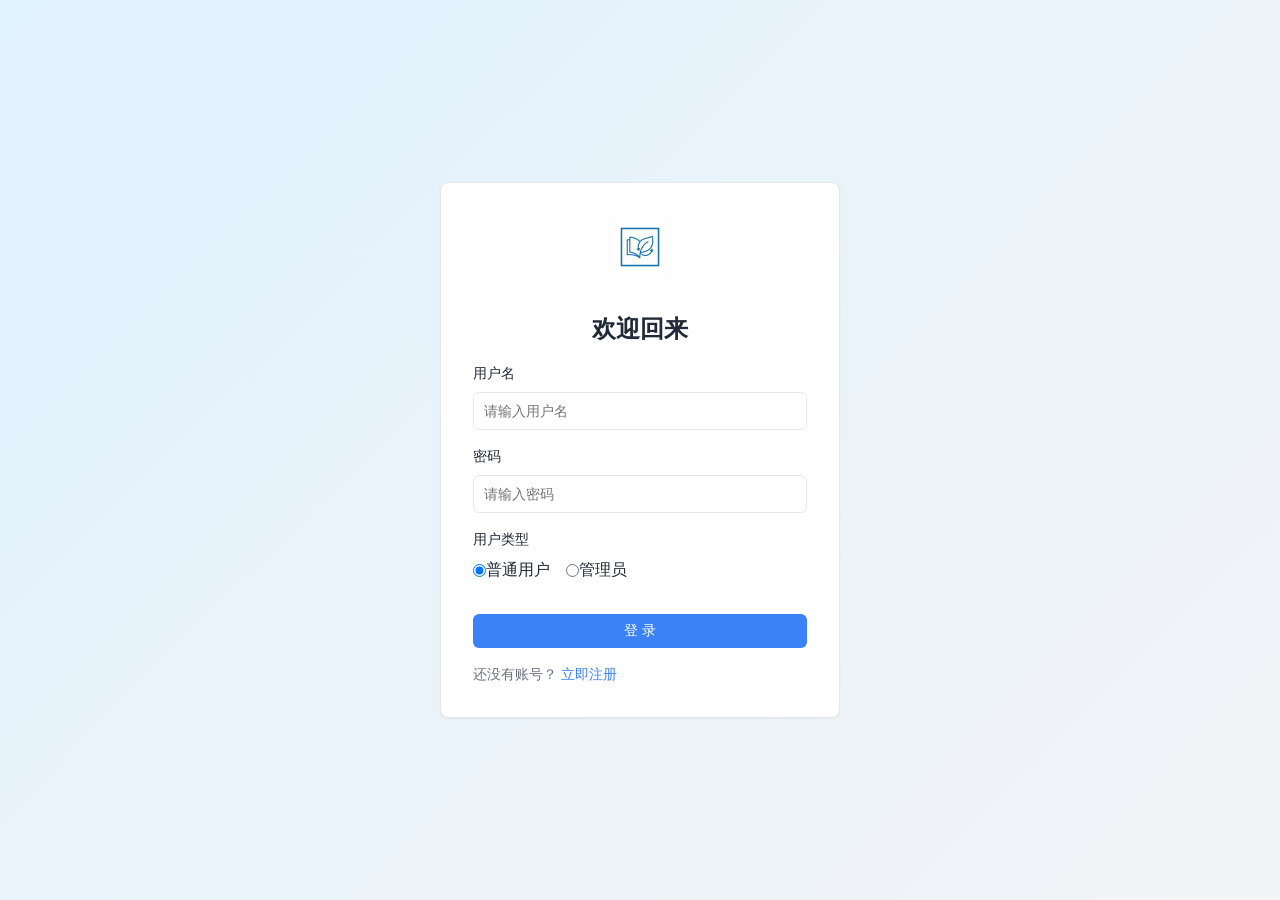
<file: resources/static/xyx_admin.html>
<!DOCTYPE html>
<html lang="zh-CN">

<head>
    <meta charset="UTF-8">
    <meta name="viewport" content="width=device-width, initial-scale=1.0">
    <title>XYX管理中心</title>
    <link rel="stylesheet" href="css/style.css">
    <style>
        :root {
            --admin-bg: #f4f7f6;
            --admin-sidebar: #2c3e50;
            --admin-primary: #3498db;
            --admin-accent: #e74c3c;
            --admin-text: #333;
            --admin-success: #2ecc71;
            --admin-warning: #f39c12;
            --card-shadow: 0 4px 6px rgba(0, 0, 0, 0.1);
        }

        body {
            background-color: var(--admin-bg);
            color: var(--admin-text);
            font-family: 'Segoe UI', Roboto, Helvetica, Arial, sans-serif;
            margin: 0;
            display: flex;
            min-height: 100vh;
        }

        /* Sidebar */
        .sidebar {
            width: 260px;
            background-color: var(--admin-sidebar);
            color: white;
            display: flex;
            flex-direction: column;
            padding: 20px 0;
            position: fixed;
            height: 100vh;
            left: 0;
            top: 0;
            z-index: 1000;
        }

        .sidebar-header {
            padding: 0 20px 20px;
            border-bottom: 1px solid rgba(255, 255, 255, 0.1);
            margin-bottom: 20px;
            text-align: center;
        }

        .sidebar-header h2 {
            font-size: 1.2rem;
            margin: 0;
            color: var(--admin-primary);
        }

        .sidebar-menu {
            list-style: none;
            padding: 0;
            margin: 0;
            flex-grow: 1;
        }

        .menu-item {
            padding: 15px 25px;
            cursor: pointer;
            transition: all 0.3s;
            display: flex;
            align-items: center;
            font-size: 0.95rem;
            color: rgba(255, 255, 255, 0.7);
        }

        .menu-item:hover,
        .menu-item.active {
            background-color: rgba(255, 255, 255, 0.1);
            color: white;
            border-left: 4px solid var(--admin-primary);
        }

        .menu-item i {
            margin-right: 15px;
            width: 20px;
            text-align: center;
        }

        .sidebar-footer {
            padding: 20px;
            border-top: 1px solid rgba(255, 255, 255, 0.1);
        }

        .logout-btn {
            display: block;
            width: 100%;
            padding: 12px;
            background-color: var(--admin-accent);
            color: white;
            border: none;
            border-radius: 5px;
            cursor: pointer;
            text-align: center;
            text-decoration: none;
            transition: opacity 0.3s;
            font-size: 0.95rem;
            font-family: inherit;
            box-sizing: border-box;
        }

        .logout-btn:hover {
            opacity: 0.9;
        }

        /* Status tags */
        .status-tag {
            display: inline-block;
            padding: 4px 12px;
            border-radius: 12px;
            font-size: 0.8rem;
            font-weight: 600;
        }

        .status-success {
            background-color: #d1fae5;
            color: #065f46;
        }

        .status-danger {
            background-color: #fee2e2;
            color: #b91c1c;
        }

        .status-warning {
            background-color: #fef3c7;
            color: #92400e;
        }

        /* Action buttons */
        .action-buttons {
            display: flex;
            gap: 8px;
        }

        /* Main Content */
        .main-content {
            margin-left: 260px;
            padding: 30px;
            flex-grow: 1;
        }

        .header {
            display: flex;
            justify-content: space-between;
            align-items: center;
            margin-bottom: 30px;
        }

        .page-title h1 {
            margin: 0;
            font-size: 1.8rem;
            font-weight: 600;
        }

        .user-info {
            display: flex;
            align-items: center;
        }

        .avatar {
            width: 40px;
            height: 40px;
            border-radius: 50%;
            background-color: var(--admin-primary);
            color: white;
            display: flex;
            align-items: center;
            justify-content: center;
            margin-right: 12px;
            font-weight: bold;
        }

        /* Dashboard Stats */
        .stats-grid {
            display: grid;
            grid-template-columns: repeat(auto-fit, minmax(240px, 1fr));
            gap: 20px;
            margin-bottom: 30px;
        }

        .stat-card {
            background: white;
            padding: 25px;
            border-radius: 12px;
            box-shadow: var(--card-shadow);
            display: flex;
            align-items: center;
            transition: transform 0.3s;
        }

        .stat-card:hover {
            transform: translateY(-5px);
        }

        .stat-icon {
            width: 60px;
            height: 60px;
            border-radius: 12px;
            display: flex;
            align-items: center;
            justify-content: center;
            font-size: 1.5rem;
            margin-right: 20px;
        }

        .icon-users {
            background: rgba(52, 152, 219, 0.1);
            color: var(--admin-primary);
        }

        .icon-products {
            background: rgba(46, 204, 113, 0.1);
            color: var(--admin-success);
        }

        .icon-orders {
            background: rgba(243, 156, 18, 0.1);
            color: var(--admin-warning);
        }

        .stat-info h3 {
            margin: 0;
            font-size: 0.9rem;
            color: #7f8c8d;
            text-transform: uppercase;
        }

        .stat-value {
            font-size: 1.8rem;
            font-weight: 700;
            margin-top: 5px;
        }

        /* Content Sections */
        .section {
            background: white;
            border-radius: 12px;
            box-shadow: var(--card-shadow);
            padding: 25px;
            display: none;
        }

        .section.active {
            display: block;
            animation: fadeIn 0.4s ease-out;
        }

        @keyframes fadeIn {
            from {
                opacity: 0;
                transform: translateY(10px);
            }

            to {
                opacity: 1;
                transform: translateY(0);
            }
        }

        .section-header {
            display: flex;
            justify-content: space-between;
            align-items: center;
            margin-bottom: 25px;
        }

        .section-header h2 {
            margin: 0;
            font-size: 1.3rem;
        }

        /* Table Styles */
        .data-table {
            width: 100%;
            border-collapse: collapse;
        }

        .data-table th,
        .data-table td {
            padding: 15px;
            text-align: left;
            border-bottom: 1px solid #edf2f7;
        }

        .data-table th {
            background-color: #f8fafc;
            color: #718096;
            font-weight: 600;
            font-size: 0.85rem;
            text-transform: uppercase;
        }

        .data-table tr:hover {
            background-color: #fcfcfc;
        }

        .badge {
            padding: 5px 12px;
            border-radius: 20px;
            font-size: 0.75rem;
            font-weight: 600;
        }

        .badge-success {
            background: #e6fffa;
            color: #234e52;
        }

        .badge-error {
            background: #fff5f5;
            color: #742a2a;
        }

        .badge-warning {
            background: #fffaf0;
            color: #7b341e;
        }

        .badge-info {
            background: #ebf8ff;
            color: #2c5282;
        }

        /* 统一修复所有操作按钮：编辑 + 删除 */
        .action-btn, .btn-delete {
            display: inline-block !important;
            visibility: visible !important;
            font-size: 14px !important;
            color: #333 !important;
            background: #fff !important;
            border: 1px solid #6c757d !important;
            padding: 5px 10px !important;
            margin: 0 3px !important;
            border-radius: 4px !important;
            cursor: pointer !important;
            opacity: 1 !important;
            z-index: 999 !important;
            position: relative !important;
        }

        /* 编辑按钮正常显示 */
        .action-btn {
            border-color: #6c757d !important;
            color: #333 !important;
        }

        /* 删除按钮红色 */
        .btn-delete {
            border-color: #dc3545 !important;
            color: #dc3545 !important;
        }

        /* 鼠标悬浮效果 */
        .action-btn:hover {
            background: #6c757d !important;
            color: #fff !important;
        }
        .btn-delete:hover {
            background: #dc3545 !important;
            color: #fff !important;
        }

        /* Responsive */
        @media (max-width: 768px) {
            .sidebar {
                width: 70px;
            }

            .sidebar-header h2,
            .menu-item span {
                display: none;
            }

            .menu-item i {
                margin-right: 0;
                font-size: 1.2rem;
            }

            .main-content {
                margin-left: 70px;
            }
        }
    </style>
</head>

<body>
    <div class="sidebar">
        <div class="sidebar-header">
            <h2>XYX管理中心</h2>
        </div>
        <ul class="sidebar-menu">
            <li class="menu-item active" data-section="overview">
                <i>📊</i> <span>总览仪表盘</span>
            </li>
            <li class="menu-item" data-section="users">
                <i>👥</i> <span>用户管理</span>
            </li>
            <li class="menu-item" data-section="products">
                <i>📦</i> <span>商品审核</span>
            </li>
            <li class="menu-item" data-section="orders">
                <i>📋</i> <span>全站订单</span>
            </li>
            <li class="menu-item" data-section="banners">
                <i>🖼️</i> <span>轮播图管理</span>
            </li>
            <li class="menu-item" data-section="reviews">
                <i>⭐</i> <span>评价管理</span>
            </li>
            <li class="menu-item" data-section="favorites">
                <i>❤️</i> <span>收藏管理</span>
            </li>
        </ul>
        <div class="sidebar-footer">
            <a href="xyx_index.html" class="logout-btn"
                style="background-color: var(--admin-primary); margin-bottom: 10px;">返回前台</a>
            <button onclick="Utils.logout()" class="logout-btn">退出登录</button>
        </div>
    </div>

    <div class="main-content">
        <div class="header">
            <div class="page-title">
                <h1>XYX管理中心</h1>
            </div>
            <div style="display: flex; align-items: center; gap: 20px;">
                <div style="position: relative;">
                    <input type="text" id="searchInput" placeholder="搜索用户、商品、订单..." style="padding: 8px 40px 8px 15px; border: 1px solid #e2e8f0; border-radius: 20px; font-size: 0.9rem; width: 300px;">
                    <button onclick="globalSearch()" style="position: absolute; right: 10px; top: 50%; transform: translateY(-50%); background: none; border: none; cursor: pointer; color: #718096;">🔍</button>
                </div>
                <div class="user-info">
                    <div class="avatar" id="adminAvatar">A</div>
                    <span id="adminName">管理员</span>
                </div>
            </div>
        </div>

        <!-- Dashboard Section -->
        <div id="section-overview" class="section active">
            <div class="stats-grid">
                <div class="stat-card">
                    <div class="stat-icon icon-users">👥</div>
                    <div class="stat-info">
                        <h3>总用户数</h3>
                        <div class="stat-value" id="totalUsers">0</div>
                    </div>
                </div>
                <div class="stat-card">
                    <div class="stat-icon icon-products">📦</div>
                    <div class="stat-info">
                        <h3>在售商品</h3>
                        <div class="stat-value" id="totalProducts">0</div>
                    </div>
                </div>
                <div class="stat-card">
                    <div class="stat-icon icon-orders">📋</div>
                    <div class="stat-info">
                        <h3>总订单数</h3>
                        <div class="stat-value" id="totalOrders">0</div>
                    </div>
                </div>
                <div class="stat-card">
                    <div class="stat-icon icon-money">💰</div>
                    <div class="stat-info">
                        <h3>累计交易额</h3>
                        <div class="stat-value" id="totalSales">￥0</div>
                    </div>
                </div>
            </div>

            <div class="section-header">
                <h2>最近入驻用户</h2>
            </div>
            <table class="data-table">
                <thead>
                    <tr>
                        <th>用户</th>
                        <th>学号</th>
                        <th>加入时间</th>
                        <th>状态</th>
                    </tr>
                </thead>
                <tbody id="recentUsersTable">
                    <!-- Dynamic content -->
                </tbody>
            </table>
        </div>

        <!-- Users Section -->
        <div id="section-users" class="section">
            <div class="section-header">
                <h2>所有注册用户</h2>
            </div>
            <table class="data-table">
                <thead>
                    <tr>
                        <th>ID</th>
                        <th>用户名</th>
                        <th>昵称</th>
                        <th>学号</th>
                        <th>状态</th>
                        <th>操作</th>
                    </tr>
                </thead>
                <tbody id="usersTable">
                    <!-- Dynamic content -->
                </tbody>
            </table>
        </div>

        <!-- Products Section -->
        <div id="section-products" class="section">
            <div class="section-header">
                <h2>全站商品列表</h2>
            </div>
            <table class="data-table">
                <thead>
                    <tr>
                        <th>ID</th>
                        <th>封面</th>
                        <th>标题</th>
                        <th>价格</th>
                        <th>发布者</th>
                        <th>状态</th>
                        <th>发布时间</th>
                        <th>操作</th>
                    </tr>
                </thead>
                <tbody id="productsTable">
                    <!-- Dynamic content -->
                </tbody>
            </table>
        </div>

        <!-- Orders Section -->
        <div id="section-orders" class="section">
            <div class="section-header">
                <h2>全站成交订单</h2>
            </div>
            <table class="data-table">
                <thead>
                    <tr>
                        <th>订单号</th>
                        <th>商品标题</th>
                        <th>金额</th>
                        <th>买家</th>
                        <th>卖家</th>
                        <th>状态</th>
                        <th>下单时间</th>
                    </tr>
                </thead>
                <tbody id="orderTableBody">
                    <!-- Dynamic content -->
                </tbody>
            </table>
        </div>

        <!-- Banners Section -->
        <div id="section-banners" class="section">
            <div class="section-header">
                <h2>首页轮播图管理</h2>
                <button class="action-btn btn-success" onclick="openBannerModal()">+ 新增轮播图</button>
            </div>
            <table class="data-table">
                <thead>
                    <tr>
                        <th>预览</th>
                        <th>标题</th>
                        <th>排序</th>
                        <th>状态</th>
                        <th>操作</th>
                    </tr>
                </thead>
                <tbody id="bannerTableBody">
                    <!-- Dynamic content -->
                </tbody>
            </table>
        </div>

        <!-- Reviews Section -->
        <div id="section-reviews" class="section">
            <div class="section-header">
                <h2>全站评价管理</h2>
            </div>
            <table class="data-table">
                <thead>
                    <tr>
                        <th>ID</th>
                        <th>评分</th>
                        <th>内容</th>
                        <th>评价人</th>
                        <th>被评价人</th>
                        <th>时间</th>
                        <th>管理员回复</th>
                        <th>操作</th>
                    </tr>
                </thead>
                <tbody id="reviewTableBody">
                    <!-- Dynamic content -->
                </tbody>
            </table>
        </div>

        <!-- Favorites Section -->
        <div id="section-favorites" class="section">
            <div class="section-header">
                <h2>全站收藏管理</h2>
            </div>
            <table class="data-table">
                <thead>
                    <tr>
                        <th>ID</th>
                        <th>收藏用户</th>
                        <th>收藏商品</th>
                        <th>时间</th>
                        <th>商品价格</th>
                        <th>操作</th>
                    </tr>
                </thead>
                <tbody id="favoritesTable">
                    <!-- Dynamic content -->
                </tbody>
            </table>
        </div>
    </div>

    <!-- 用户编辑 Modal -->
    <div id="userModal" style="position:fixed; top:50%; left:50%; transform:translate(-50%, -50%); width:450px; background:white; border-radius:12px; z-index:2000; box-shadow: 0 0 20px rgba(0,0,0,0.3); display:none;">
        <div style="padding: 20px; border-bottom: 1px solid #e2e8f0;">
            <h2 id="userModalTitle" style="margin:0; font-size:1.2rem;">编辑用户</h2>
        </div>
        <form id="userForm" style="padding: 20px;">
            <input type="hidden" id="editUserId">
            <div style="margin-bottom:15px;">
                <label style="display:block; margin-bottom:5px; font-weight:500;">用户名</label>
                <input type="text" id="editUsername" style="width:100%; padding:10px; border:1px solid #ddd; border-radius:6px;" readonly>
            </div>
            <div style="margin-bottom:15px;">
                <label style="display:block; margin-bottom:5px; font-weight:500;">昵称</label>
                <input type="text" id="editNickname" style="width:100%; padding:10px; border:1px solid #ddd; border-radius:6px;">
            </div>
            <div style="margin-bottom:15px;">
                <label style="display:block; margin-bottom:5px; font-weight:500;">学号</label>
                <input type="text" id="editStudentId" style="width:100%; padding:10px; border:1px solid #ddd; border-radius:6px;">
            </div>
            <div style="margin-bottom:15px;">
                <label style="display:block; margin-bottom:5px; font-weight:500;">手机号</label>
                <input type="text" id="editPhone" style="width:100%; padding:10px; border:1px solid #ddd; border-radius:6px;">
            </div>
            <div style="margin-bottom:20px;">
                <label style="display:block; margin-bottom:5px; font-weight:500;">状态</label>
                <select id="editStatus" style="width:100%; padding:10px; border:1px solid #ddd; border-radius:6px;">
                    <option value="1">正常</option>
                    <option value="0">禁用</option>
                </select>
            </div>
            <div style="display:flex; gap:10px; justify-content:flex-end;">
                <button type="button" onclick="closeUserModal()" style="padding:10px 20px; border:1px solid #ddd; background:white; border-radius:6px; cursor:pointer;">取消</button>
                <button type="submit" style="padding:10px 20px; background:#3498db; color:white; border:none; border-radius:6px; cursor:pointer;">保存</button>
            </div>
        </form>
    </div>
    <div id="userModalOverlay" style="position:fixed; top:0; left:0; width:100%; height:100%; background:rgba(0,0,0,0.5); z-index:1999; display:none;"></div>

    <!-- 商品编辑 Modal -->
    <div id="productModal" style="position:fixed; top:50%; left:50%; transform:translate(-50%, -50%); width:500px; background:white; border-radius:12px; z-index:2000; box-shadow: 0 0 20px rgba(0,0,0,0.3); display:none;">
        <div style="padding: 20px; border-bottom: 1px solid #e2e8f0;">
            <h2 id="productModalTitle" style="margin:0; font-size:1.2rem;">编辑商品</h2>
        </div>
        <form id="productForm" style="padding: 20px;">
            <input type="hidden" id="editProductId">
            <div style="margin-bottom:15px;">
                <label style="display:block; margin-bottom:5px; font-weight:500;">商品标题</label>
                <input type="text" id="editProductTitle" style="width:100%; padding:10px; border:1px solid #ddd; border-radius:6px;">
            </div>
            <div style="margin-bottom:15px;">
                <label style="display:block; margin-bottom:5px; font-weight:500;">价格（元）</label>
                <input type="number" step="0.01" id="editProductPrice" style="width:100%; padding:10px; border:1px solid #ddd; border-radius:6px;">
            </div>
            <div style="margin-bottom:15px;">
                <label style="display:block; margin-bottom:5px; font-weight:500;">商品描述</label>
                <textarea id="editProductDesc" rows="3" style="width:100%; padding:10px; border:1px solid #ddd; border-radius:6px; resize:vertical;"></textarea>
            </div>
            <div style="margin-bottom:15px;">
                <label style="display:block; margin-bottom:5px; font-weight:500;">分类</label>
                <select id="editProductCategory" style="width:100%; padding:10px; border:1px solid #ddd; border-radius:6px;">
                    <option value="1">电子产品</option>
                    <option value="2">书籍教材</option>
                    <option value="3">日用百货</option>
                    <option value="4">服装鞋帽</option>
                    <option value="5">美妆护肤</option>
                    <option value="6">运动健身</option>
                    <option value="7">虚拟物品</option>
                    <option value="8">其他</option>
                </select>
            </div>
            <div style="margin-bottom:20px;">
                <label style="display:block; margin-bottom:5px; font-weight:500;">状态</label>
                <select id="editProductStatus" style="width:100%; padding:10px; border:1px solid #ddd; border-radius:6px;">
                    <option value="1">上架</option>
                    <option value="0">下架</option>
                </select>
            </div>
            <div style="display:flex; gap:10px; justify-content:flex-end;">
                <button type="button" onclick="closeProductModal()" style="padding:10px 20px; border:1px solid #ddd; background:white; border-radius:6px; cursor:pointer;">取消</button>
                <button type="submit" style="padding:10px 20px; background:#3498db; color:white; border:none; border-radius:6px; cursor:pointer;">保存</button>
            </div>
        </form>
    </div>
    <div id="productModalOverlay" style="position:fixed; top:0; left:0; width:100%; height:100%; background:rgba(0,0,0,0.5); z-index:1999; display:none;"></div>

    <!-- Banner Modal -->
    <div id="bannerModal" class="section"
        style="position:fixed; top:50%; left:50%; transform:translate(-50%, -50%); width:500px; z-index:2000; box-shadow: 0 0 20px rgba(0,0,0,0.2); border: 1px solid #ccc;">
        <div class="section-header">
            <h2 id="modalTitle">新增轮播图</h2>
            <button onclick="closeBannerModal()"
                style="border:none; background:none; font-size:1.5rem; cursor:pointer;">&times;</button>
        </div>
        <form id="bannerForm">
            <input type="hidden" id="bannerId">
            <div style="margin-bottom:15px;">
                <label style="display:block; margin-bottom:5px;">标题</label>
                <input type="text" id="bannerTitle"
                    style="width:100%; padding:8px; border:1px solid #ddd; border-radius:4px;" required>
            </div>
            <div style="margin-bottom:15px;">
                <label style="display:block; margin-bottom:5px;">链接URL</label>
                <input type="text" id="bannerLink"
                    style="width:100%; padding:8px; border:1px solid #ddd; border-radius:4px;" placeholder="点击跳转的链接">
            </div>
            <div style="margin-bottom:15px;">
                <label style="display:block; margin-bottom:5px;">上传图片</label>
                <input type="file" id="bannerFile" accept="image/*" onchange="handleBannerUpload(this)">
                <input type="hidden" id="bannerImgUrl">
                <div id="uploadPreview"
                    style="margin-top:10px; height:120px; border:1px dashed #ddd; display:flex; align-items:center; justify-content:center;">
                    <span style="color:#999;">等待上传预览</span>
                </div>
            </div>
            <div style="margin-bottom:15px; display:flex; gap:20px;">
                <div style="flex:1;">
                    <label style="display:block; margin-bottom:5px;">排序</label>
                    <input type="number" id="bannerSort"
                        style="width:100%; padding:8px; border:1px solid #ddd; border-radius:4px;" value="1">
                </div>
                <div style="flex:1;">
                    <label style="display:block; margin-bottom:5px;">状态</label>
                    <select id="bannerStatus"
                        style="width:100%; padding:8px; border:1px solid #ddd; border-radius:4px;">
                        <option value="1">启用</option>
                        <option value="0">禁用</option>
                    </select>
                </div>
            </div>
            <div style="text-align:right; margin-top:20px;">
                <button type="button" class="action-btn" onclick="closeBannerModal()">取消</button>
                <button type="submit" class="action-btn btn-success">保存发布</button>
            </div>
        </form>
    </div>
    <div id="modalOverlay"
        style="position:fixed; top:0; left:0; width:100%; height:100%; background:rgba(0,0,0,0.5); z-index:1999; display:none;">
    </div>

    <script src="js/api.js?v=2.4"></script>
    <script src="js/utils.js?v=1.1"></script>
    <script>
        document.addEventListener('DOMContentLoaded', async () => {
            const user = TokenManager.getUser();
            if (!user) {
                window.location.href = 'login.html';
                return;
            }

            // Check Admin role if available in user object
            // (Note: Currently user object in local storage might be limited, 
            // the interceptor handles token validation but not forced UI redirect)

            document.getElementById('adminName').textContent = user.nickname || '管理员';
            document.getElementById('adminAvatar').textContent = (user.nickname || 'A').charAt(0).toUpperCase();

            // Menu Switching
            const menuItems = document.querySelectorAll('.menu-item');
            const sections = document.querySelectorAll('.section');

            menuItems.forEach(item => {
                item.addEventListener('click', () => {
                    const sectionId = item.getAttribute('data-section');

                    menuItems.forEach(i => i.classList.remove('active'));
                    item.classList.add('active');

                    sections.forEach(s => s.classList.remove('active'));
                    document.getElementById(`section-${sectionId}`).classList.add('active');

                    loadDataForSection(sectionId);
                });
            });

            // Initial Load
            loadDataForSection('overview');

            async function loadDataForSection(section) {
                try {
                    switch (section) {
                        case 'overview':
                            await loadOverview();
                            break;
                        case 'users':
                            await loadUsers();
                            break;
                        case 'products':
                            await loadProducts();
                            break;
                        case 'orders':
                            await loadOrders();
                            break;
                        case 'banners':
                            await loadBanners();
                            break;
                        case 'reviews':
                            await loadReviews();
                            break;
                        case 'favorites':
                            await loadFavorites();
                            break;
                    }
                } catch (error) {
                    console.error('Load Error:', error);
                    alert('数据加载失败: ' + error.message);
                }
            }

            async function loadOverview() {
                try {
                    const statsRes = await API.adminGetStats();
                    if (statsRes.code === 200) {
                        const s = statsRes.data;
                        document.getElementById('totalUsers').textContent = s.userCount;
                        document.getElementById('totalProducts').textContent = s.productCount;
                        document.getElementById('totalOrders').textContent = s.orderCount;
                        document.getElementById('totalSales').textContent = '￥' + (s.totalSales || 0).toLocaleString();
                    }

                    const usersRes = await API.adminGetUserList();

                    // Recent Users
                    const table = document.getElementById('recentUsersTable');
                    const usersList = usersRes.data.list || usersRes.data || [];
                    table.innerHTML = usersList.slice(0, 5).map(u => `
                    <tr>
                        <td>${u.username}</td>
                        <td>${u.studentId}</td>
                        <td>${new Date(u.createTime).toLocaleDateString()}</td>
                        <td><span class="badge ${u.status === 1 ? 'badge-success' : 'badge-error'}">${u.status === 1 ? '正常' : '禁用'}</span></td>
                    </tr>
                `).join('');
                } catch (err) {
                    console.error('Stats Load Error:', err);
                }
            }

            async function loadUsers(params = {}) {
                try {
                    console.log('=== Loading users ===');
                    console.log('Params:', params);
                    
                    let res;
                    if (params.keyword) {
                        res = await API.adminGetUserList(params.keyword);
                    } else {
                        res = await fetch('/api/admin/user/list', {
                            method: 'GET',
                            headers: {
                                'Authorization': `Bearer ${localStorage.getItem('token')}`
                            }
                        }).then(r => r.json());
                    }
                    
                    console.log('API response:', res);
                    if (res.code === 200) {
                        const users = res.data.list || [];
                        let usersHtml = '';

                        if (users.length === 0) {
                            usersHtml = '<tr><td colspan="6" style="text-align: center; color: #666;">暂无用户</td></tr>';
                        } else {
                            users.forEach(user => {
                                const statusText = user.status === 1 ? '活跃' : '禁用';
                                const statusClass = user.status === 1 ? 'status-success' : 'status-danger';
                                usersHtml += `
                                    <tr>
                                        <td>${user.id}</td>
                                        <td>${user.username}</td>
                                        <td>${user.nickname || '-'}</td>
                                        <td>${user.studentId || '-'}</td>
                                        <td><span class="status-tag ${statusClass}">${statusText}</span></td>
                                        <td>
                                            <div class="action-buttons">
                                                <button class="action-btn" onclick="editUser(${user.id})">编辑</button>
                                                <button class="btn-delete" onclick="testDelete(${user.id})">删除</button>
                                            </div>
                                        </td>
                                    </tr>
                                `;
                            });
                        }
                        document.getElementById('usersTable').innerHTML = usersHtml;
                    } else {
                        throw new Error(res.msg);
                    }
                } catch (error) {
                    console.error('Error loading users:', error);
                    alert('用户数据加载失败：' + error.message);
                }
            }

            async function loadProducts(params = {}) {
                const defaultParams = { pageNum: 1, pageSize: 100 };
                const finalParams = { ...defaultParams, ...params };
                try {
                    const res = await API.adminGetProductList(finalParams);
                    if (res.code === 200) {
                        const products = res.data.list || [];
                        let productsHtml = '';

                        if (products.length === 0) {
                            productsHtml = '<tr><td colspan="8" style="text-align: center; color: #666;">暂无商品</td></tr>';
                        } else {
                            products.forEach(product => {
                                const sellerName = product.seller_nickname || product.sellerName || product.sellerNickname || '未知用户';
                                const statusText = product.status === 1 ? '上架' : '下架';
                                const statusClass = product.status === 1 ? 'status-success' : 'status-warning';
                                productsHtml += `
                                    <tr>
                                        <td>${product.id}</td>
                                        <td><img src="${product.coverImage || product.images?.split(',')[0] || '/images/product_placeholder.png'}" style="width: 40px; height: 40px; object-fit: cover; border-radius: 4px;"></td>
                                        <td>${product.title}</td>
                                        <td>¥${parseFloat(product.price || 0).toFixed(2)}</td>
                                        <td>${sellerName}</td>
                                        <td><span class="status-tag ${statusClass}">${statusText}</span></td>
                                        <td>${formatDateTime(product.createTime) || '-'}</td>
                                        <td>
                                            <div class="action-buttons">
                                                <button class="action-btn btn-primary" onclick="editProduct(${product.id})">编辑</button>
                                                <button class="btn-delete" onclick="deleteProduct(${product.id})">删除</button>
                                            </div>
                                        </td>
                                    </tr>
                                `;
                            });
                        }
                        document.getElementById('productsTable').innerHTML = productsHtml;
                    } else {
                        throw new Error(res.msg);
                    }
                } catch (error) {
                    console.error('Error loading products:', error);
                    alert('商品数据加载失败：' + error.message);
                }
            }

            async function loadOrders() {
                const res = await API.adminGetOrderList({ pageNum: 1, pageSize: 50 });
                const table = document.getElementById('orderTableBody');
                table.innerHTML = res.data.list.map(o => `
                    <tr>
                        <td>${o.orderNo}</td>
                        <td>${o.productTitle || '未知商品'}</td>
                        <td>￥${(o.totalAmount || 0).toFixed(2)}</td>
                        <td>${o.buyerNickname || o.buyerName || o.buyerId}</td>
                        <td>${o.sellerNickname || o.sellerName || o.sellerId}</td>
                        <td><span class="badge ${getOrderStatusClass(o.status)}">${getOrderStatusName(o.status)}</span></td>
                        <td>${new Date(o.createTime).toLocaleString()}</td>
                    </tr>
                `).join('');
            }

            async function loadBanners() {
                const res = await API.adminGetBannerList();
                const table = document.getElementById('bannerTableBody');
                const bannersList = res.data.list || res.data || [];
                table.innerHTML = bannersList.map(b => {
                    const imgUrl = Utils.getImgUrl(b.imageUrl);
                    return `
                    <tr>
                        <td><img src="${imgUrl}" style="height:40px; border-radius:4px;"></td>
                        <td>${b.title}</td>
                        <td>${b.sortOrder}</td>
                        <td><span class="badge ${b.status === 1 ? 'badge-success' : 'badge-error'}">${b.status === 1 ? '启用' : '禁用'}</span></td>
                        <td>
                            <button class="action-btn" onclick='editBanner(${JSON.stringify(b)})'>编辑</button>
                            <button class="action-btn btn-danger" onclick="deleteBanner(${b.id})">删除</button>
                        </td>
                    </tr>
                `}).join('');
            }

            async function loadReviews() {
                try {
                    const res = await API.adminGetReviewList({ pageNum: 1, pageSize: 50 });
                    const table = document.getElementById('reviewTableBody');
                    // Check if res.data is expected structure (map for paginated, list for plain)
                    const list = res.data.list || [];

                    table.innerHTML = list.map(r => `
                        <tr>
                        <td>${r.id}</td>
                        <td><span style="color:#f39c12;">${'★'.repeat(r.rating)}</span></td>
                        <td title="${r.content}">${r.content ? (r.content.length > 20 ? r.content.substring(0, 20) + '...' : r.content) : '-'}</td>
                        <td>${r.reviewerNickname || r.reviewer?.nickname || '未知用户'} <small>(ID:${r.reviewerId})</small></td>
                        <td>${r.targetNickname || r.targetId || '未知用户'}</td>
                        <td>${new Date(r.createTime).toLocaleDateString()}</td>
                        <td style="white-space: pre-line;">${r.adminReply || '-'}</td>
                        <td>
                            <button class="action-btn btn-danger" onclick="deleteReview(${r.id})">删除</button>
                        </td>
                    </tr>
                    <!-- 管理员回复列表（支持多条回复） -->
                    ${r.replyList && r.replyList.length > 0 ? `
                    <tr>
                        <td colspan="8" style="padding: 10px; background-color: #f5f5f5;">
                            <strong>管理员回复：</strong>
                            ${r.replyList.map((reply, index) => `
                                <div style="margin-top: 5px; padding: 5px; background-color: #e8f4f8; border-radius: 4px;">
                                    <span style="color: #333;">${reply.content}</span>
                                    <br><small style="color: #666;">${new Date(reply.createTime).toLocaleString()}</small>
                                </div>
                            `).join('')}
                        </td>
                    </tr>
                    ` : ''}
                    <tr>
                        <td colspan="8" style="padding: 10px;">
                            <textarea class="reply-input" data-id="${r.id}" placeholder="管理员回复..." style="width: 100%; height: 80px; padding: 8px; border: 1px solid #ddd; border-radius: 4px; resize: vertical;"></textarea>
                            <button class="action-btn btn-success" onclick="submitAdminReply(${r.id})" style="margin-top: 8px;">提交回复</button>
                        </td>
                    </tr>
                        `).join('');
                } catch (err) {
                    console.error('Reviews Load Error:', err);
                }
            }

            // 辅助函数
            function formatDateTime(dateString) {
                if (!dateString) return '';
                const date = new Date(dateString);
                return date.toLocaleString();
            }

            async function loadFavorites(params = {}) {
                try {
                    const res = await API.adminGetFavoriteList(params);
                    if (res.code === 200) {
                        const favorites = res.data.list || [];
                        let favoritesHtml = '';

                        if (favorites.length === 0) {
                            favoritesHtml = '<tr><td colspan="6" style="text-align: center; color: #666;">暂无收藏</td></tr>';
                        } else {
                            favorites.forEach(favorite => {
                                const userNickname = favorite.userNickname || favorite.userName || '未知用户';
                                const productTitle = favorite.productTitle || favorite.productName || '未知商品';
                                const productPrice = favorite.productPrice || favorite.price || 0;
                                
                                favoritesHtml += `                                <tr>
                                        <td>${favorite.id}</td>
                                        <td>${userNickname}</td>
                                        <td>${productTitle}</td>
                                        <td>${formatDateTime(favorite.createTime) || '-'}</td>
                                        <td>¥${parseFloat(productPrice).toFixed(2)}</td>
                                        <td>
                                            <div class="action-buttons">
                                                <button class="btn-delete" onclick="deleteFavorite(${favorite.id})">删除</button>
                                            </div>
                                        </td>
                                    </tr>
                                `;
                            });
                        }
                        document.getElementById('favoritesTable').innerHTML = favoritesHtml;
                    } else {
                        throw new Error(res.msg);
                    }
                } catch (error) {
                    console.error('Error loading favorites:', error);
                    alert('收藏数据加载失败：' + error.message);
                }
            }

            window.deleteFavorite = async (id) => {
                if (!confirm('确定要删除该收藏吗？')) return;
                try {
                    await API.adminDeleteFavorite(id);
                    alert('删除成功');
                    loadFavorites();
                } catch (err) {
                    alert('删除失败: ' + err.message);
                }
            };

            // --- Window Exposed Actions ---
            window.openBannerModal = (banner = null) => {
                const modal = document.getElementById('bannerModal');
                const overlay = document.getElementById('modalOverlay');
                const form = document.getElementById('bannerForm');
                form.reset();
                document.getElementById('uploadPreview').innerHTML = '<span style="color:#999;">等待上传预览</span>';
                document.getElementById('bannerImgUrl').value = '';

                if (banner) {
                    document.getElementById('modalTitle').textContent = '编辑轮播图';
                    document.getElementById('bannerId').value = banner.id;
                    document.getElementById('bannerTitle').value = banner.title;
                    document.getElementById('bannerLink').value = banner.linkUrl || '';
                    document.getElementById('bannerSort').value = banner.sortOrder;
                    document.getElementById('bannerStatus').value = banner.status;
                    document.getElementById('bannerImgUrl').value = banner.imageUrl;
                    document.getElementById('uploadPreview').innerHTML = `<img src="${Utils.getImgUrl(banner.imageUrl)}" style="max-height:100%; max-width:100%;">`;
                } else {
                    document.getElementById('modalTitle').textContent = '新增轮播图';
                    document.getElementById('bannerId').value = '';
                }

                modal.style.display = 'block';
                overlay.style.display = 'block';
            };

            window.closeBannerModal = () => {
                document.getElementById('bannerModal').style.display = 'none';
                document.getElementById('modalOverlay').style.display = 'none';
            };

            window.handleBannerUpload = async (input) => {
                if (!input.files || !input.files[0]) return;
                const file = input.files[0];
                const preview = document.getElementById('uploadPreview');
                preview.innerHTML = '正在上传...';

                try {
                    const res = await API.uploadFile(file);
                    let imgUrl = res.data;
                    document.getElementById('bannerImgUrl').value = imgUrl; // Store raw path

                    preview.innerHTML = `<img src="${Utils.getImgUrl(imgUrl)}" style="max-height:100%; max-width:100%;">`;
                } catch (err) {
                    alert('上传失败: ' + err.message);
                    preview.innerHTML = '<span style="color:red;">失败</span>';
                }
            };

            window.deleteReview = async (id) => {
                if (!confirm('确定要删除这条评价吗？此操作不可恢复。')) return;
                try {
                    const res = await API.deleteReview(id);
                    if (res.code === 200) {
                        alert('删除成功');
                        loadReviews();
                    } else {
                        alert(res.msg);
                    }
                } catch (err) {
                    alert('删除失败: ' + err.message);
                }
            };

            window.submitAdminReply = async (id) => {
                let textarea = document.querySelector(`.reply-input[data-id="${id}"]`);
                let reply = textarea.value.trim();
                if (!reply) {
                    alert('请输入回复内容');
                    return;
                }
                try {
                    await API.adminReplyReview(id, reply);
                    alert('回复成功');
                    loadReviews(); // 刷新列表
                } catch (err) {
                    alert('回复失败: ' + err.message);
                }
            };

            document.getElementById('bannerForm').addEventListener('submit', async (e) => {
                e.preventDefault();
                const imgUrl = document.getElementById('bannerImgUrl').value;
                if (!imgUrl) {
                    alert('请先上传图片');
                    return;
                }

                const data = {
                    id: document.getElementById('bannerId').value || null,
                    title: document.getElementById('bannerTitle').value,
                    linkUrl: document.getElementById('bannerLink').value,
                    imageUrl: imgUrl,
                    sortOrder: parseInt(document.getElementById('bannerSort').value),
                    status: parseInt(document.getElementById('bannerStatus').value)
                };

                try {
                    if (data.id) {
                        await API.updateBanner(data);
                    } else {
                        await API.addBanner(data);
                    }
                    closeBannerModal();
                    loadBanners();
                } catch (err) {
                    alert('保存失败: ' + err.message);
                }
            });

            window.editBanner = (banner) => {
                window.openBannerModal(banner);
            };

            window.deleteBanner = async (id) => {
                if (!confirm('确定要删除此轮播图吗？')) return;
                try {
                    await API.deleteBanner(id);
                    loadBanners();
                } catch (err) {
                    alert('删除失败: ' + err.message);
                }
            };

            // --- Window Exposed Actions ---
            window.toggleUserStatus = async (id, status) => {
                if (!confirm(`确定要${status === 1 ? '启用' : '禁用'} 该用户吗？`)) return;
                await API.adminUpdateUserStatus(id, status);
                loadUsers();
            };

            window.deleteUser = async (id) => {
                if (!confirm('确定要删除该用户吗？此操作不可撤销。')) return;
                try {
                    await API.adminDeleteUser(id);
                    alert('删除成功');
                    loadUsers();
                } catch (err) {
                    alert('删除失败: ' + err.message);
                }
            };

            // 测试用：简单的删除确认
            window.testDelete = (id) => {
                if (confirm('确定要删除用户 ID=' + id + ' 吗？')) {
                    alert('开始删除用户 ' + id);
                    // 实际调用 API
                    API.adminDeleteUser(id).then(res => {
                        if (res.code === 200) {
                            alert('删除成功！');
                            loadUsers();
                        } else {
                            alert('删除失败：' + res.msg);
                        }
                    }).catch(err => {
                        alert('删除失败：' + err.message);
                    });
                }
            };

            window.editUser = async (id) => {
                // 获取用户详情
                try {
                    const res = await API.getUserById(id);
                    if (res.code === 200) {
                        const user = res.data;
                        document.getElementById('editUserId').value = user.id;
                        document.getElementById('editUsername').value = user.username || '';
                        document.getElementById('editNickname').value = user.nickname || '';
                        document.getElementById('editStudentId').value = user.studentId || '';
                        document.getElementById('editPhone').value = user.phone || '';
                        document.getElementById('editStatus').value = user.status || 1;
                        document.getElementById('userModalTitle').textContent = '编辑用户 - ' + user.username;
                        document.getElementById('userModal').style.display = 'block';
                        document.getElementById('userModalOverlay').style.display = 'block';
                    }
                } catch (err) {
                    alert('获取用户信息失败：' + err.message);
                }
            };

            window.closeUserModal = () => {
                document.getElementById('userModal').style.display = 'none';
                document.getElementById('userModalOverlay').style.display = 'none';
            };

            // 用户表单提交
            document.getElementById('userForm').addEventListener('submit', async (e) => {
                e.preventDefault();
                const id = document.getElementById('editUserId').value;
                const data = {
                    id: id,
                    nickname: document.getElementById('editNickname').value,
                    studentId: document.getElementById('editStudentId').value,
                    phone: document.getElementById('editPhone').value,
                    status: parseInt(document.getElementById('editStatus').value)
                };
                try {
                    await API.adminUpdateUser(id, data);
                    alert('保存成功！');
                    closeUserModal();
                    loadUsers();
                } catch (err) {
                    alert('保存失败：' + err.message);
                }
            });

            window.deleteFavorite = async (id) => {
                if (!confirm('确定要删除该收藏吗？')) return;
                try {
                    await API.adminDeleteFavorite(id);
                    alert('删除成功');
                    loadFavorites();
                } catch (err) {
                    alert('删除失败: ' + err.message);
                }
            };

            window.deleteProduct = async (id) => {
                if (!confirm('确定要删除该商品吗？此操作不可撤销。')) return;
                await API.adminDeleteProduct(id);
                loadProducts();
            };

            window.editProduct = async (id) => {
                // 获取商品详情
                try {
                    const res = await API.getProductDetail(id);
                    if (res.code === 200) {
                        const product = res.data;
                        document.getElementById('editProductId').value = product.id;
                        document.getElementById('editProductTitle').value = product.title || '';
                        document.getElementById('editProductPrice').value = product.price || 0;
                        document.getElementById('editProductDesc').value = product.description || '';
                        document.getElementById('editProductCategory').value = product.categoryId || 1;
                        document.getElementById('editProductStatus').value = product.status || 1;
                        document.getElementById('productModalTitle').textContent = '编辑商品 - ID:' + id;
                        document.getElementById('productModal').style.display = 'block';
                        document.getElementById('productModalOverlay').style.display = 'block';
                    }
                } catch (err) {
                    alert('获取商品信息失败：' + err.message);
                }
            };

            window.closeProductModal = () => {
                document.getElementById('productModal').style.display = 'none';
                document.getElementById('productModalOverlay').style.display = 'none';
            };

            // 商品表单提交
            document.getElementById('productForm').addEventListener('submit', async (e) => {
                e.preventDefault();
                const id = document.getElementById('editProductId').value;
                const data = {
                    id: id,
                    title: document.getElementById('editProductTitle').value,
                    price: parseFloat(document.getElementById('editProductPrice').value),
                    description: document.getElementById('editProductDesc').value,
                    categoryId: parseInt(document.getElementById('editProductCategory').value),
                    status: parseInt(document.getElementById('editProductStatus').value)
                };
                try {
                    await API.adminUpdateProduct(id, data);
                    alert('保存成功！');
                    closeProductModal();
                    loadProducts();
                } catch (err) {
                    alert('保存失败：' + err.message);
                }
            });

            function getProductStatusName(status) {
                switch (status) {
                    case 1: return '发布中';
                    case 2: return '已成交';
                    case 0: return '已下架';
                    default: return '未知';
                }
            }

            function getProductStatusClass(status) {
                switch (status) {
                    case 1: return 'badge-success';
                    case 2: return 'badge-info';
                    case 0: return 'badge-error';
                    default: return 'badge-warning';
                }
            }

            function getOrderStatusName(status) {
                switch (status) {
                    case 0: return '待付款';
                    case 1: return '待发货';
                    case 2: return '待收货';
                    case 3: return '已完成';
                    case 4: return '已取消';
                    default: return '未知';
                }
            }

            function getOrderStatusClass(status) {
                switch (status) {
                    case 0: return 'badge-warning';
                    case 1: return 'badge-info';
                    case 2: return 'badge-info';
                    case 3: return 'badge-success';
                    case 4: return 'badge-error';
                    default: return 'badge-warning';
                }
            }

            // Global Search Function
            async function globalSearch() {
                const keyword = document.getElementById('searchInput').value.trim();
                if (!keyword) {
                    alert('请输入搜索关键词');
                    return;
                }

                try {
                    // Search across multiple entities
                    const [usersRes, productsRes, ordersRes] = await Promise.all([
                        API.adminGetUserList(keyword),
                        API.adminGetProductList({ pageNum: 1, pageSize: 50, keyword }),
                        API.adminGetOrderList({ pageNum: 1, pageSize: 50, keyword })
                    ]);

                    // Handle different response formats
                    const users = usersRes.data.list || usersRes.data || [];

                    const products = productsRes.data.list || [];
                    const orders = ordersRes.data.list || [];

                    renderGlobalSearchResult(users, products, orders);
                } catch (error) {
                    console.error('Search error:', error);
                    alert('搜索失败: ' + error.message);
                }
            }

            function renderGlobalSearchResult(users, products, orders) {
                // Create modal for search results
                let modalHTML = `
                <div id="searchResultModal" style="position: fixed; top: 50%; left: 50%; transform: translate(-50%, -50%); width: 800px; max-height: 600px; background: white; border-radius: 12px; box-shadow: 0 0 20px rgba(0,0,0,0.2); z-index: 2000; overflow: hidden;">
                    <div style="padding: 20px; border-bottom: 1px solid #e2e8f0; display: flex; justify-content: space-between; align-items: center;">
                        <h3>搜索结果</h3>
                        <button onclick="document.getElementById('searchResultModal').remove(); document.getElementById('searchResultOverlay').remove();" style="background: none; border: none; font-size: 1.5rem; cursor: pointer;">&times;</button>
                    </div>
                    <div style="padding: 20px; max-height: 450px; overflow-y: auto;">
                `;

                // Users section
                if (users.length > 0) {
                    modalHTML += `
                    <div style="margin-bottom: 20px;">
                        <h4 style="margin-bottom: 10px; color: var(--admin-primary);">用户 (${users.length})</h4>
                        <table class="data-table" style="width: 100%;">
                            <thead>
                                <tr>
                                    <th>ID</th>
                                    <th>用户名</th>
                                    <th>昵称</th>
                                    <th>学号</th>
                                    <th>状态</th>
                                </tr>
                            </thead>
                            <tbody>
                    `;

                    users.forEach(user => {
                        modalHTML += `
                            <tr>
                                <td>${user.id}</td>
                                <td>${user.username}</td>
                                <td>${user.nickname}</td>
                                <td>${user.studentId}</td>
                                <td><span class="badge ${user.status === 1 ? 'badge-success' : 'badge-error'}">${user.status === 1 ? '正常' : '禁用'}</span></td>
                            </tr>
                        `;
                    });

                    modalHTML += `
                            </tbody>
                        </table>
                    </div>
                    `;
                }

                // Products section
                if (products.length > 0) {
                    modalHTML += `
                    <div style="margin-bottom: 20px;">
                        <h4 style="margin-bottom: 10px; color: var(--admin-success);">商品 (${products.length})</h4>
                        <table class="data-table" style="width: 100%;">
                            <thead>
                                <tr>
                                    <th>ID</th>
                                    <th>标题</th>
                                    <th>价格</th>
                                    <th>发布者</th>
                                    <th>状态</th>
                                </tr>
                            </thead>
                            <tbody>
                    `;

                    products.forEach(product => {
                        modalHTML += `
                            <tr>
                                <td>${product.id}</td>
                                <td>${product.title}</td>
                                <td>￥${product.price}</td>
                                <td>${product.sellerNickname || '未知用户'}</td>
                                <td><span class="badge ${getProductStatusClass(product.status)}">${getProductStatusName(product.status)}</span></td>
                            </tr>
                        `;
                    });

                    modalHTML += `
                            </tbody>
                        </table>
                    </div>
                    `;
                }

                // Orders section
                if (orders.length > 0) {
                    modalHTML += `
                    <div style="margin-bottom: 20px;">
                        <h4 style="margin-bottom: 10px; color: var(--admin-warning);">订单 (${orders.length})</h4>
                        <table class="data-table" style="width: 100%;">
                            <thead>
                                <tr>
                                    <th>订单号</th>
                                    <th>金额</th>
                                    <th>买家</th>
                                    <th>卖家</th>
                                    <th>状态</th>
                                </tr>
                            </thead>
                            <tbody>
                    `;

                    orders.forEach(order => {
                        modalHTML += `
                            <tr>
                                <td>${order.orderNo}</td>
                                <td>￥${order.totalAmount}</td>
                                <td>${order.buyerName || order.buyerId}</td>
                                <td>${order.sellerName || order.sellerId}</td>
                                <td><span class="badge ${getOrderStatusClass(order.status)}">${getOrderStatusName(order.status)}</span></td>
                            </tr>
                        `;
                    });

                    modalHTML += `
                            </tbody>
                        </table>
                    </div>
                    `;
                }

                // No results
                if (users.length === 0 && products.length === 0 && orders.length === 0) {
                    modalHTML += `
                    <div style="text-align: center; padding: 40px; color: #718096;">
                        <h4>未找到匹配的结果</h4>
                        <p>请尝试使用其他关键词</p>
                    </div>
                    `;
                }

                modalHTML += `
                    </div>
                </div>
                <div id="searchResultOverlay" style="position: fixed; top: 0; left: 0; width: 100%; height: 100%; background: rgba(0,0,0,0.5); z-index: 1999;"></div>
                `;

                document.body.insertAdjacentHTML('beforeend', modalHTML);
            }

            // Expose functions to global scope
            window.globalSearch = globalSearch;
        });
    </script>
</body>

</html>
</file>
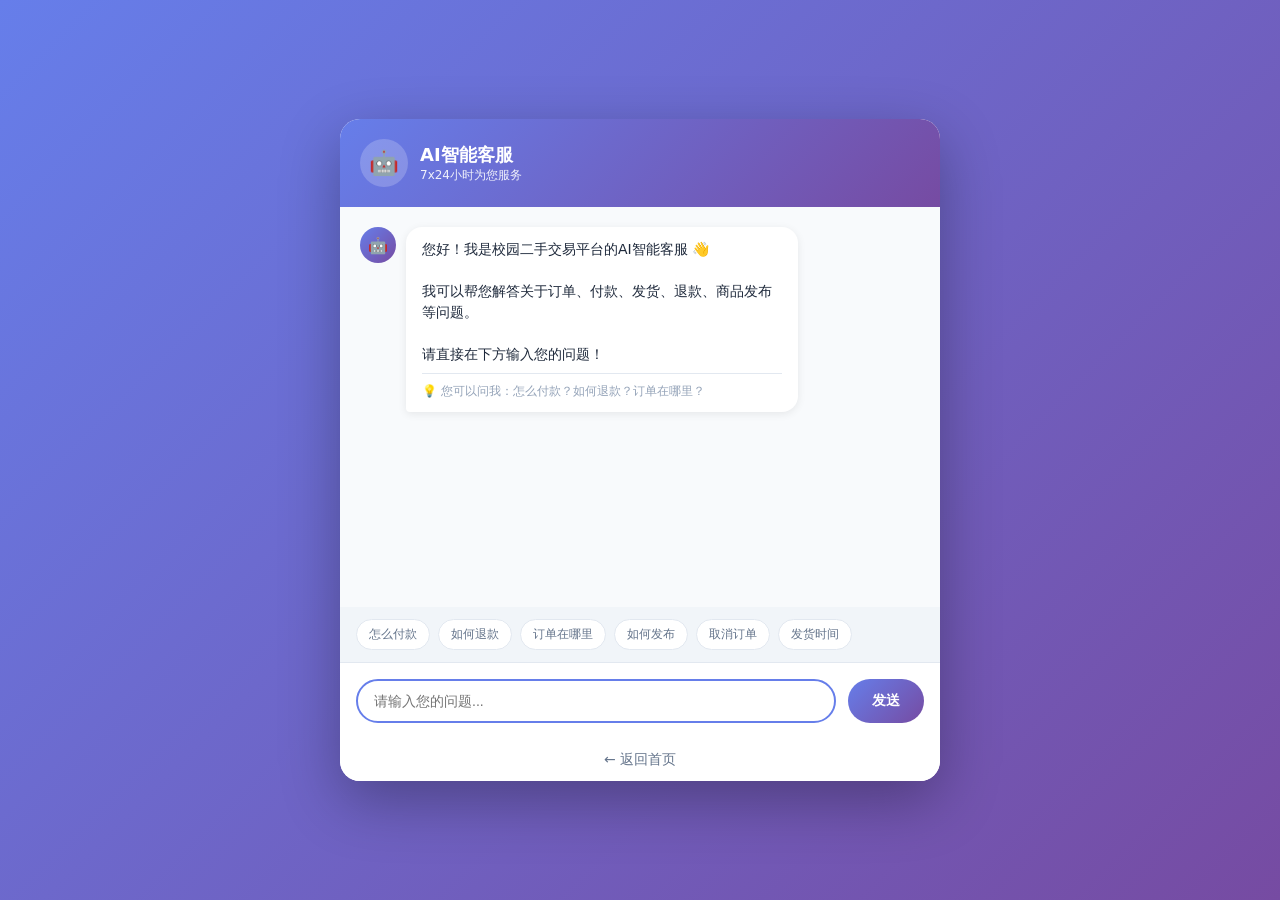
<file: src/main/resources/static/chat.html>
<!DOCTYPE html>
<html lang="zh-CN">
<head>
    <meta charset="UTF-8">
    <meta name="viewport" content="width=device-width, initial-scale=1.0">
    <title>AI智能客服 - 校园二手交易平台</title>
    <style>
        * {
            margin: 0;
            padding: 0;
            box-sizing: border-box;
        }

        body {
            font-family: 'Inter', system-ui, -apple-system, sans-serif;
            background: linear-gradient(135deg, #667eea 0%, #764ba2 100%);
            min-height: 100vh;
            display: flex;
            justify-content: center;
            align-items: center;
            padding: 20px;
        }

        .chat-container {
            width: 100%;
            max-width: 600px;
            background: #fff;
            border-radius: 20px;
            box-shadow: 0 20px 60px rgba(0, 0, 0, 0.3);
            overflow: hidden;
        }

        .chat-header {
            background: linear-gradient(135deg, #667eea 0%, #764ba2 100%);
            color: white;
            padding: 20px;
            display: flex;
            align-items: center;
            gap: 12px;
        }

        .chat-header-icon {
            width: 48px;
            height: 48px;
            background: rgba(255, 255, 255, 0.2);
            border-radius: 50%;
            display: flex;
            align-items: center;
            justify-content: center;
            font-size: 24px;
        }

        .chat-header-info h2 {
            font-size: 18px;
            font-weight: 600;
        }

        .chat-header-info p {
            font-size: 12px;
            opacity: 0.9;
        }

        .chat-messages {
            height: 400px;
            overflow-y: auto;
            padding: 20px;
            background: #f8fafc;
        }

        .message {
            margin-bottom: 16px;
            display: flex;
            gap: 10px;
        }

        .message.user {
            flex-direction: row-reverse;
        }

        .message-avatar {
            width: 36px;
            height: 36px;
            border-radius: 50%;
            display: flex;
            align-items: center;
            justify-content: center;
            font-size: 16px;
            flex-shrink: 0;
        }

        .message.ai .message-avatar {
            background: linear-gradient(135deg, #667eea 0%, #764ba2 100%);
            color: white;
        }

        .message.user .message-avatar {
            background: #10b981;
            color: white;
        }

        .message-content {
            max-width: 70%;
            padding: 12px 16px;
            border-radius: 16px;
            font-size: 14px;
            line-height: 1.5;
        }

        .message.ai .message-content {
            background: white;
            color: #1e293b;
            border-bottom-left-radius: 4px;
            box-shadow: 0 2px 8px rgba(0, 0, 0, 0.08);
        }

        .message.user .message-content {
            background: linear-gradient(135deg, #667eea 0%, #764ba2 100%);
            color: white;
            border-bottom-right-radius: 4px;
        }

        .message.time {
            font-size: 11px;
            color: #94a3b8;
            margin-top: 4px;
            justify-content: flex-start;
            padding-left: 46px;
        }

        .message.user.time {
            flex-direction: row-reverse;
            padding-left: 0;
            padding-right: 46px;
        }

        .chat-input-area {
            padding: 16px;
            background: white;
            border-top: 1px solid #e2e8f0;
            display: flex;
            gap: 12px;
        }

        .chat-input {
            flex: 1;
            padding: 12px 16px;
            border: 2px solid #e2e8f0;
            border-radius: 24px;
            font-size: 14px;
            outline: none;
            transition: border-color 0.2s;
        }

        .chat-input:focus {
            border-color: #667eea;
        }

        .chat-send-btn {
            padding: 12px 24px;
            background: linear-gradient(135deg, #667eea 0%, #764ba2 100%);
            color: white;
            border: none;
            border-radius: 24px;
            font-size: 14px;
            font-weight: 600;
            cursor: pointer;
            transition: transform 0.2s, box-shadow 0.2s;
        }

        .chat-send-btn:hover {
            transform: translateY(-2px);
            box-shadow: 0 4px 12px rgba(102, 126, 234, 0.4);
        }

        .chat-send-btn:active {
            transform: translateY(0);
        }

        .quick-questions {
            padding: 12px 16px;
            background: #f1f5f9;
            display: flex;
            flex-wrap: wrap;
            gap: 8px;
        }

        .quick-btn {
            padding: 6px 12px;
            background: white;
            border: 1px solid #e2e8f0;
            border-radius: 16px;
            font-size: 12px;
            color: #64748b;
            cursor: pointer;
            transition: all 0.2s;
        }

        .quick-btn:hover {
            background: linear-gradient(135deg, #667eea 0%, #764ba2 100%);
            color: white;
            border-color: transparent;
        }

        .back-link {
            display: block;
            text-align: center;
            padding: 12px;
            color: #64748b;
            text-decoration: none;
            font-size: 14px;
            background: white;
        }

        .back-link:hover {
            color: #667eea;
        }

        .loading {
            display: flex;
            align-items: center;
            gap: 8px;
            color: #94a3b8;
            font-size: 14px;
        }

        .loading-dots {
            display: flex;
            gap: 4px;
        }

        .loading-dots span {
            width: 6px;
            height: 6px;
            background: #94a3b8;
            border-radius: 50%;
            animation: bounce 1.4s infinite ease-in-out;
        }

        .loading-dots span:nth-child(1) { animation-delay: -0.32s; }
        .loading-dots span:nth-child(2) { animation-delay: -0.16s; }

        @keyframes bounce {
            0%, 80%, 100% { transform: scale(0); }
            40% { transform: scale(1); }
        }

        .suggestions {
            margin-top: 8px;
            padding-top: 8px;
            border-top: 1px solid #e2e8f0;
            font-size: 12px;
            color: #94a3b8;
        }
    </style>
</head>
<body>
    <div class="chat-container">
        <div class="chat-header">
            <div class="chat-header-icon">🤖</div>
            <div class="chat-header-info">
                <h2>AI智能客服</h2>
                <p>7x24小时为您服务</p>
            </div>
        </div>

        <div class="chat-messages" id="chatMessages">
            <div class="message ai">
                <div class="message-avatar">🤖</div>
                <div class="message-content">
                    您好！我是校园二手交易平台的AI智能客服 👋<br><br>
                    我可以帮您解答关于订单、付款、发货、退款、商品发布等问题。<br><br>
                    请直接在下方输入您的问题！
                    <div class="suggestions">💡 您可以问我：怎么付款？如何退款？订单在哪里？</div>
                </div>
            </div>
        </div>

        <div class="quick-questions">
            <button class="quick-btn" onclick="sendQuickMessage('怎么付款')">怎么付款</button>
            <button class="quick-btn" onclick="sendQuickMessage('如何退款')">如何退款</button>
            <button class="quick-btn" onclick="sendQuickMessage('订单在哪里')">订单在哪里</button>
            <button class="quick-btn" onclick="sendQuickMessage('如何发布商品')">如何发布</button>
            <button class="quick-btn" onclick="sendQuickMessage('取消订单')">取消订单</button>
            <button class="quick-btn" onclick="sendQuickMessage('发货时间')">发货时间</button>
        </div>

        <div class="chat-input-area">
            <input type="text" class="chat-input" id="chatInput" placeholder="请输入您的问题..." onkeypress="handleKeyPress(event)">
            <button class="chat-send-btn" onclick="sendMessage()">发送</button>
        </div>

        <a href="xyx_index.html" class="back-link">← 返回首页</a>
    </div>

    <script src="js/api.js?v=1.3"></script>
    <script>
        const chatMessages = document.getElementById('chatMessages');
        const chatInput = document.getElementById('chatInput');

        function handleKeyPress(event) {
            if (event.key === 'Enter' && !event.shiftKey) {
                event.preventDefault();
                sendMessage();
            }
        }

        function sendQuickMessage(msg) {
            document.getElementById('chatInput').value = msg;
            sendMessage();
        }

        async function sendMessage() {
            const msg = chatInput.value.trim();
            if (!msg) return;

            addMessage(msg, 'user');
            chatInput.value = '';

            addLoadingMessage();

            try {
                const res = await API.aiChat(msg);
                removeLoadingMessage();

                if (res.data && res.data.answer) {
                    addMessage(res.data.answer, 'ai');
                } else {
                    addMessage('抱歉，我现在无法回答您的问题，请稍后再试。', 'ai');
                }
            } catch (e) {
                removeLoadingMessage();
                console.error('AI Chat Error:', e);
                addMessage('抱歉，服务暂时不可用，请稍后再试。', 'ai');
            }

            chatMessages.scrollTop = chatMessages.scrollHeight;
        }

        function addMessage(content, type) {
            const time = new Date().toLocaleTimeString('zh-CN', { hour: '2-digit', minute: '2-digit' });

            const messageDiv = document.createElement('div');
            messageDiv.className = `message ${type}`;
            messageDiv.innerHTML = `
                <div class="message-avatar">${type === 'ai' ? '🤖' : '👤'}</div>
                <div class="message-content">${content.replace(/\n/g, '<br>')}</div>
            `;
            chatMessages.appendChild(messageDiv);

            const timeDiv = document.createElement('div');
            timeDiv.className = `message time ${type}`;
            timeDiv.textContent = time;
            chatMessages.appendChild(timeDiv);

            chatMessages.scrollTop = chatMessages.scrollHeight;
        }

        function addLoadingMessage() {
            const loadingDiv = document.createElement('div');
            loadingDiv.className = 'message ai';
            loadingDiv.id = 'loadingMessage';
            loadingDiv.innerHTML = `
                <div class="message-avatar">🤖</div>
                <div class="message-content">
                    <div class="loading">
                        <span>正在思考</span>
                        <div class="loading-dots">
                            <span></span>
                            <span></span>
                            <span></span>
                        </div>
                    </div>
                </div>
            `;
            chatMessages.appendChild(loadingDiv);
            chatMessages.scrollTop = chatMessages.scrollHeight;
        }

        function removeLoadingMessage() {
            const loading = document.getElementById('loadingMessage');
            if (loading) {
                loading.remove();
            }
        }

        chatInput.focus();
    </script>
</body>
</html>
</file>
<file: resources/static/css/style.css>
/* Global Variables */
:root {
    --primary-color: #3B82F6;
    /* Campus Blue */
    --primary-hover: #2563EB;
    --secondary-color: #10B981;
    /* Success Green */
    --accent-color: #F59E0B;
    /* Warning/Action Orange */
    --danger-color: #EF4444;
    --text-main: #1F2937;
    --text-secondary: #6B7280;
    --bg-body: #F9FAFB;
    /* Light gray background */
    --bg-white: #FFFFFF;
    --bg-secondary: #F3F4F6;
    /* Secondary background */
    --border-color: #E5E7EB;
    --shadow-sm: 0 1px 2px 0 rgba(0, 0, 0, 0.05);
    --shadow-md: 0 4px 6px -1px rgba(0, 0, 0, 0.1), 0 2px 4px -1px rgba(0, 0, 0, 0.06);
    --shadow-lg: 0 10px 15px -3px rgba(0, 0, 0, 0.1), 0 4px 6px -2px rgba(0, 0, 0, 0.05);
    --radius-md: 0.375rem;
    --radius-lg: 0.5rem;
    --radius-xl: 0.75rem;
    --font-sans: 'Inter', -apple-system, BlinkMacSystemFont, "Segoe UI", Roboto, "Helvetica Neue", Arial, "Noto Sans", sans-serif;
}

/* Reset & Base */
* {
    box-sizing: border-box;
    margin: 0;
    padding: 0;
}

body {
    font-family: var(--font-sans);
    background-color: var(--bg-body);
    color: var(--text-main);
    line-height: 1.5;
    -webkit-font-smoothing: antialiased;
}

a {
    text-decoration: none;
    color: inherit;
    transition: color 0.2s;
}

ul {
    list-style: none;
}

button {
    font-family: inherit;
    cursor: pointer;
    border: none;
    background: none;
}

/* Utilities */
.container {
    max-width: 1200px;
    margin: 0 auto;
    padding: 0 1rem;
}

.flex {
    display: flex;
}

.flex-col {
    display: flex;
    flex-direction: column;
}

.items-center {
    align-items: center;
}

.justify-between {
    justify-content: space-between;
}

.justify-center {
    justify-content: center;
}

.gap-2 {
    gap: 0.5rem;
}

.gap-4 {
    gap: 1rem;
}

.gap-8 {
    gap: 2rem;
}

.mt-2 {
    margin-top: 0.5rem;
}

.mt-4 {
    margin-top: 1rem;
}

.mb-2 {
    margin-bottom: 0.5rem;
}

.mb-4 {
    margin-bottom: 1rem;
}

.padding-xs {
    padding: 0.25rem 0.5rem !important;
    font-size: 0.75rem !important;
}

.text-sm {
    font-size: 0.875rem;
}

.text-xs {
    font-size: 0.75rem;
}

.text-lg {
    font-size: 1.125rem;
    font-weight: 600;
}

.text-xl {
    font-size: 1.25rem;
    font-weight: 700;
}

.text-2xl {
    font-size: 1.5rem;
    font-weight: 700;
}

.text-secondary {
    color: var(--text-secondary);
}

.text-danger {
    color: var(--danger-color);
}

.text-primary {
    color: var(--primary-color);
}

.text-accent {
    color: var(--accent-color);
}

.font-bold {
    font-weight: 700;
}

.hidden {
    display: none !important;
}

/* Components: Buttons */
.btn {
    display: inline-flex;
    align-items: center;
    justify-content: center;
    padding: 0.5rem 1rem;
    border-radius: var(--radius-md);
    font-weight: 500;
    transition: all 0.2s;
    font-size: 0.875rem;
}

.btn-primary {
    background-color: var(--primary-color);
    color: white;
}

.btn-primary:hover {
    background-color: var(--primary-hover);
}

.btn-secondary {
    background-color: white;
    border: 1px solid var(--border-color);
    color: var(--text-main);
}

.btn-secondary:hover {
    border-color: var(--primary-color);
    color: var(--primary-color);
}

.btn-danger {
    background-color: var(--danger-color);
    color: white;
}

.btn-danger:hover {
    opacity: 0.9;
}

.btn-block {
    width: 100%;
}

/* Components: Form */
.form-group {
    margin-bottom: 1rem;
}

.form-label {
    display: block;
    margin-bottom: 0.5rem;
    font-weight: 500;
    font-size: 0.875rem;
}

.form-input,
.form-select,
.form-textarea {
    width: 100%;
    padding: 0.625rem;
    border: 1px solid var(--border-color);
    border-radius: var(--radius-md);
    background-color: var(--bg-white);
    transition: border-color 0.2s;
    font-family: inherit;
    font-size: 0.9rem;
}

.form-input:focus,
.form-select:focus,
.form-textarea:focus {
    outline: none;
    border-color: var(--primary-color);
    box-shadow: 0 0 0 3px rgba(59, 130, 246, 0.1);
}

/* Components: Card */
.card {
    background-color: var(--bg-white);
    border-radius: var(--radius-lg);
    box-shadow: var(--shadow-sm);
    overflow: hidden;
    transition: transform 0.3s, box-shadow 0.3s;
    border: 1px solid var(--border-color);
}

.card:hover {
    transform: translateY(-4px);
    box-shadow: var(--shadow-lg);
    border-color: var(--primary-color);
}

.p-4 {
    padding: 1rem;
}

/* Components: Section */
.section {
    margin: 2rem 0;
    padding: 2rem;
    background-color: var(--bg-white);
    border-radius: var(--radius-xl);
    box-shadow: var(--shadow-sm);
    border: 1px solid var(--border-color);
}

.section-title {
    font-size: 1.5rem;
    font-weight: 700;
    margin-bottom: 1.5rem;
    color: var(--text-main);
    position: relative;
    padding-bottom: 0.5rem;
}

.section-title::after {
    content: '';
    position: absolute;
    bottom: 0;
    left: 0;
    width: 60px;
    height: 4px;
    background: linear-gradient(90deg, var(--primary-color), var(--primary-hover));
    border-radius: 2px;
}

/* Components: Badge */
.badge {
    display: inline-flex;
    align-items: center;
    padding: 0.25rem 0.75rem;
    border-radius: 9999px;
    font-size: 0.75rem;
    font-weight: 500;
    margin-right: 0.5rem;
}

.badge-primary {
    background-color: rgba(59, 130, 246, 0.1);
    color: var(--primary-color);
}

.badge-secondary {
    background-color: rgba(16, 185, 129, 0.1);
    color: var(--secondary-color);
}

.badge-accent {
    background-color: rgba(245, 158, 11, 0.1);
    color: var(--accent-color);
}

/* Animation */
@keyframes fadeInUp {
    from {
        opacity: 0;
        transform: translateY(20px);
    }
    to {
        opacity: 1;
        transform: translateY(0);
    }
}

.fade-in-up {
    animation: fadeInUp 0.6s ease-out;
}

/* Gradient Backgrounds */
.gradient-bg {
    background: linear-gradient(135deg, var(--primary-color), var(--primary-hover));
    color: white;
}

.gradient-text {
    background: linear-gradient(135deg, var(--primary-color), var(--primary-hover));
    -webkit-background-clip: text;
    -webkit-text-fill-color: transparent;
    background-clip: text;
}

/* Button Enhancements */
.btn {
    position: relative;
    overflow: hidden;
    z-index: 1;
}

.btn::before {
    content: '';
    position: absolute;
    top: 0;
    left: -100%;
    width: 100%;
    height: 100%;
    background: rgba(255, 255, 255, 0.2);
    transition: left 0.3s;
    z-index: -1;
}

.btn:hover::before {
    left: 0;
}

/* Input Enhancements */
.form-input, .form-select, .form-textarea {
    position: relative;
    transition: all 0.3s ease;
}

.form-input:focus, .form-select:focus, .form-textarea:focus {
    transform: translateY(-1px);
    box-shadow: 0 0 0 3px rgba(59, 130, 246, 0.2);
}

/* Navbar Enhancements */
.navbar {
    background-color: var(--bg-white);
    box-shadow: var(--shadow-md);
    position: sticky;
    top: 0;
    z-index: 50;
    height: 64px;
    border-bottom: 1px solid var(--border-color);
}

.nav-brand {
    font-size: 1.5rem;
    font-weight: 700;
    background: linear-gradient(135deg, var(--primary-color), var(--primary-hover));
    -webkit-background-clip: text;
    -webkit-text-fill-color: transparent;
    background-clip: text;
    display: flex;
    align-items: center;
    gap: 0.5rem;
    transition: transform 0.3s ease;
}

.nav-brand:hover {
    transform: scale(1.05);
}

.nav-link {
    position: relative;
    font-weight: 500;
    color: var(--text-secondary);
    transition: all 0.3s ease;
}

.nav-link:hover, .nav-link.active {
    color: var(--primary-color);
}

.nav-link.active::after {
    content: '';
    position: absolute;
    bottom: -8px;
    left: 0;
    width: 100%;
    height: 3px;
    background: linear-gradient(90deg, var(--primary-color), var(--primary-hover));
    border-radius: 1.5px;
}

/* Footer Enhancements */
.footer {
    background-color: var(--bg-white);
    border-top: 1px solid var(--border-color);
    padding: 3rem 0;
    margin-top: 4rem;
    color: var(--text-secondary);
    box-shadow: 0 -2px 10px rgba(0, 0, 0, 0.05);
}

.footer-content {
    display: grid;
    grid-template-columns: repeat(auto-fit, minmax(250px, 1fr));
    gap: 2rem;
    margin-bottom: 2rem;
}

.footer-column h3 {
    font-size: 1.1rem;
    font-weight: 600;
    color: var(--text-main);
    margin-bottom: 1rem;
}

.footer-bottom {
    border-top: 1px solid var(--border-color);
    padding-top: 1.5rem;
    text-align: center;
    font-size: 0.875rem;
}

/* Custom Scrollbar */
::-webkit-scrollbar {
    width: 8px;
    height: 8px;
}

::-webkit-scrollbar-track {
    background: var(--bg-secondary);
    border-radius: 4px;
}

::-webkit-scrollbar-thumb {
    background: var(--primary-color);
    border-radius: 4px;
    transition: background 0.3s;
}

::-webkit-scrollbar-thumb:hover {
    background: var(--primary-hover);
}

/* Navbar */
.nav-container {
    height: 100%;
}

.nav-links {
    display: flex;
    gap: 1.5rem;
}

.nav-search {
    position: relative;
    width: 300px;
}

.nav-search input {
    width: 100%;
    padding-left: 1rem;
    /* Adjusted */
    border-radius: 999px;
}

/* Toast */
.toast-container {
    position: fixed;
    top: 1rem;
    left: 1rem;
    z-index: 100;
    display: flex;
    flex-direction: column;
    gap: 0.5rem;
}

.toast {
    padding: 0.75rem 1rem;
    border-radius: var(--radius-md);
    background: white;
    box-shadow: var(--shadow-md);
    display: flex;
    align-items: center;
    gap: 0.5rem;
    min-width: 250px;
    animation: slideIn 0.3s ease;
}

.toast.success {
    border-left: 4px solid var(--secondary-color);
}

.toast.error {
    border-left: 4px solid var(--danger-color);
}

.toast.info {
    border-left: 4px solid var(--primary-color);
}

@keyframes slideIn {
    from {
        transform: translateX(-100%);
        opacity: 0;
    }

    to {
        transform: translateX(0);
        opacity: 1;
    }
}

/* Status Colors */
.status-0 {
    color: var(--accent-color);
}

/* Pending */
.status-1 {
    color: var(--primary-color);
}

/* Shipped / Active */
.status-2 {
    color: var(--primary-color);
}

/* Shipped */
.status-3 {
    color: var(--secondary-color);
}

/* Completed */
.status-4 {
    color: var(--text-secondary);
}

/* Cancelled */

/* Mobile Responsive */
@media (max-width: 768px) {
    .navbar {
        height: auto;
        padding: 1rem 0;
    }

    .nav-container {
        flex-direction: column;
        gap: 1rem;
        height: auto;
    }

    .nav-links {
        gap: 1rem;
        font-size: 0.9rem;
    }

    .nav-search {
        width: 100%;
    }

    .uc-container {
        flex-direction: column;
    }

    .sidebar {
        width: 100%;
    }

    .detail-container {
        grid-template-columns: 1fr;
    }
}
</file>
